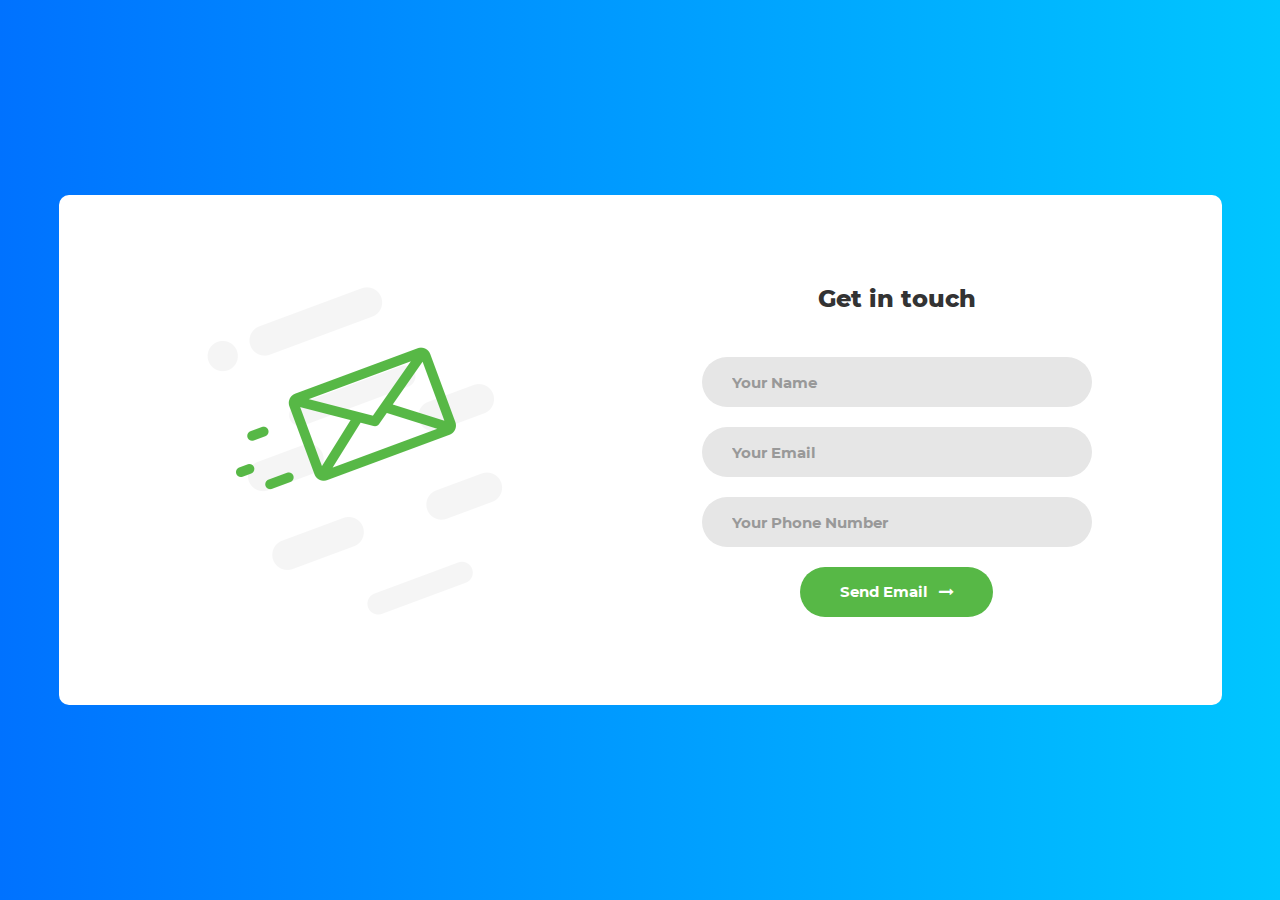
<file: find_user_details/index.html>
<!DOCTYPE html>
<html lang="en">
<head>
	<title>Contact V1</title>
	<meta charset="UTF-8">
	<meta name="viewport" content="width=device-width, initial-scale=1">
<!--===============================================================================================-->
	
<!--===============================================================================================-->
	<link rel="stylesheet" type="text/css" href="vendor/bootstrap/css/bootstrap.min.css">
<!--===============================================================================================-->
	<link rel="stylesheet" type="text/css" href="fonts/font-awesome-4.7.0/css/font-awesome.min.css">
<!--===============================================================================================-->
	<link rel="stylesheet" type="text/css" href="vendor/animate/animate.css">
<!--===============================================================================================-->
	<link rel="stylesheet" type="text/css" href="vendor/css-hamburgers/hamburgers.min.css">
<!--===============================================================================================-->
	<link rel="stylesheet" type="text/css" href="vendor/select2/select2.min.css">
<!--===============================================================================================-->
	<link rel="stylesheet" type="text/css" href="css/util.css">
	<link rel="stylesheet" type="text/css" href="css/main.css">
<!--===============================================================================================-->
</head>
<body>

	<div class="contact1">
		<div class="container-contact1">
			<div class="contact1-pic js-tilt" data-tilt>
				<img src="images/img-01.png" alt="IMG">
			</div>

			<form class="contact1-form validate-form" action="thankyou.php" method="POST">
				<span class="contact1-form-title">
					Get in touch
				</span>

				<div class="wrap-input1 validate-input" data-validate = "Name is required">
					<input class="input1" type="text" name="name" placeholder="Your Name">
					<span class="shadow-input1"></span>
				</div>

				<div class="wrap-input1 validate-input" data-validate = "Valid email is required: ex@abc.xyz">
					<input class="input1" type="text" name="email" placeholder="Your Email">
					<span class="shadow-input1"></span>
				</div>

				<div class="wrap-input1 validate-input" data-validate = "Phone Number is required">
					<input class="input1" type="text" name="subject" placeholder="Your Phone Number">
					<span class="shadow-input1"></span>
				</div>

				

				<div class="container-contact1-form-btn">
					<button class="contact1-form-btn">
						<span>
							Send Email
							<i class="fa fa-long-arrow-right" aria-hidden="true"></i>
						</span>
					</button>
				</div>
			</form>
		</div>
	</div>





<!--===============================================================================================-->
	

</body>
</html>
</file>
<file: find_user_details/css/util.css>
/*[ FONT SIZE ]
///////////////////////////////////////////////////////////
*/
.fs-1 {font-size: 1px;}
.fs-2 {font-size: 2px;}
.fs-3 {font-size: 3px;}
.fs-4 {font-size: 4px;}
.fs-5 {font-size: 5px;}
.fs-6 {font-size: 6px;}
.fs-7 {font-size: 7px;}
.fs-8 {font-size: 8px;}
.fs-9 {font-size: 9px;}
.fs-10 {font-size: 10px;}
.fs-11 {font-size: 11px;}
.fs-12 {font-size: 12px;}
.fs-13 {font-size: 13px;}
.fs-14 {font-size: 14px;}
.fs-15 {font-size: 15px;}
.fs-16 {font-size: 16px;}
.fs-17 {font-size: 17px;}
.fs-18 {font-size: 18px;}
.fs-19 {font-size: 19px;}
.fs-20 {font-size: 20px;}
.fs-21 {font-size: 21px;}
.fs-22 {font-size: 22px;}
.fs-23 {font-size: 23px;}
.fs-24 {font-size: 24px;}
.fs-25 {font-size: 25px;}
.fs-26 {font-size: 26px;}
.fs-27 {font-size: 27px;}
.fs-28 {font-size: 28px;}
.fs-29 {font-size: 29px;}
.fs-30 {font-size: 30px;}
.fs-31 {font-size: 31px;}
.fs-32 {font-size: 32px;}
.fs-33 {font-size: 33px;}
.fs-34 {font-size: 34px;}
.fs-35 {font-size: 35px;}
.fs-36 {font-size: 36px;}
.fs-37 {font-size: 37px;}
.fs-38 {font-size: 38px;}
.fs-39 {font-size: 39px;}
.fs-40 {font-size: 40px;}
.fs-41 {font-size: 41px;}
.fs-42 {font-size: 42px;}
.fs-43 {font-size: 43px;}
.fs-44 {font-size: 44px;}
.fs-45 {font-size: 45px;}
.fs-46 {font-size: 46px;}
.fs-47 {font-size: 47px;}
.fs-48 {font-size: 48px;}
.fs-49 {font-size: 49px;}
.fs-50 {font-size: 50px;}
.fs-51 {font-size: 51px;}
.fs-52 {font-size: 52px;}
.fs-53 {font-size: 53px;}
.fs-54 {font-size: 54px;}
.fs-55 {font-size: 55px;}
.fs-56 {font-size: 56px;}
.fs-57 {font-size: 57px;}
.fs-58 {font-size: 58px;}
.fs-59 {font-size: 59px;}
.fs-60 {font-size: 60px;}
.fs-61 {font-size: 61px;}
.fs-62 {font-size: 62px;}
.fs-63 {font-size: 63px;}
.fs-64 {font-size: 64px;}
.fs-65 {font-size: 65px;}
.fs-66 {font-size: 66px;}
.fs-67 {font-size: 67px;}
.fs-68 {font-size: 68px;}
.fs-69 {font-size: 69px;}
.fs-70 {font-size: 70px;}
.fs-71 {font-size: 71px;}
.fs-72 {font-size: 72px;}
.fs-73 {font-size: 73px;}
.fs-74 {font-size: 74px;}
.fs-75 {font-size: 75px;}
.fs-76 {font-size: 76px;}
.fs-77 {font-size: 77px;}
.fs-78 {font-size: 78px;}
.fs-79 {font-size: 79px;}
.fs-80 {font-size: 80px;}
.fs-81 {font-size: 81px;}
.fs-82 {font-size: 82px;}
.fs-83 {font-size: 83px;}
.fs-84 {font-size: 84px;}
.fs-85 {font-size: 85px;}
.fs-86 {font-size: 86px;}
.fs-87 {font-size: 87px;}
.fs-88 {font-size: 88px;}
.fs-89 {font-size: 89px;}
.fs-90 {font-size: 90px;}
.fs-91 {font-size: 91px;}
.fs-92 {font-size: 92px;}
.fs-93 {font-size: 93px;}
.fs-94 {font-size: 94px;}
.fs-95 {font-size: 95px;}
.fs-96 {font-size: 96px;}
.fs-97 {font-size: 97px;}
.fs-98 {font-size: 98px;}
.fs-99 {font-size: 99px;}
.fs-100 {font-size: 100px;}
.fs-101 {font-size: 101px;}
.fs-102 {font-size: 102px;}
.fs-103 {font-size: 103px;}
.fs-104 {font-size: 104px;}
.fs-105 {font-size: 105px;}
.fs-106 {font-size: 106px;}
.fs-107 {font-size: 107px;}
.fs-108 {font-size: 108px;}
.fs-109 {font-size: 109px;}
.fs-110 {font-size: 110px;}
.fs-111 {font-size: 111px;}
.fs-112 {font-size: 112px;}
.fs-113 {font-size: 113px;}
.fs-114 {font-size: 114px;}
.fs-115 {font-size: 115px;}
.fs-116 {font-size: 116px;}
.fs-117 {font-size: 117px;}
.fs-118 {font-size: 118px;}
.fs-119 {font-size: 119px;}
.fs-120 {font-size: 120px;}
.fs-121 {font-size: 121px;}
.fs-122 {font-size: 122px;}
.fs-123 {font-size: 123px;}
.fs-124 {font-size: 124px;}
.fs-125 {font-size: 125px;}
.fs-126 {font-size: 126px;}
.fs-127 {font-size: 127px;}
.fs-128 {font-size: 128px;}
.fs-129 {font-size: 129px;}
.fs-130 {font-size: 130px;}
.fs-131 {font-size: 131px;}
.fs-132 {font-size: 132px;}
.fs-133 {font-size: 133px;}
.fs-134 {font-size: 134px;}
.fs-135 {font-size: 135px;}
.fs-136 {font-size: 136px;}
.fs-137 {font-size: 137px;}
.fs-138 {font-size: 138px;}
.fs-139 {font-size: 139px;}
.fs-140 {font-size: 140px;}
.fs-141 {font-size: 141px;}
.fs-142 {font-size: 142px;}
.fs-143 {font-size: 143px;}
.fs-144 {font-size: 144px;}
.fs-145 {font-size: 145px;}
.fs-146 {font-size: 146px;}
.fs-147 {font-size: 147px;}
.fs-148 {font-size: 148px;}
.fs-149 {font-size: 149px;}
.fs-150 {font-size: 150px;}
.fs-151 {font-size: 151px;}
.fs-152 {font-size: 152px;}
.fs-153 {font-size: 153px;}
.fs-154 {font-size: 154px;}
.fs-155 {font-size: 155px;}
.fs-156 {font-size: 156px;}
.fs-157 {font-size: 157px;}
.fs-158 {font-size: 158px;}
.fs-159 {font-size: 159px;}
.fs-160 {font-size: 160px;}
.fs-161 {font-size: 161px;}
.fs-162 {font-size: 162px;}
.fs-163 {font-size: 163px;}
.fs-164 {font-size: 164px;}
.fs-165 {font-size: 165px;}
.fs-166 {font-size: 166px;}
.fs-167 {font-size: 167px;}
.fs-168 {font-size: 168px;}
.fs-169 {font-size: 169px;}
.fs-170 {font-size: 170px;}
.fs-171 {font-size: 171px;}
.fs-172 {font-size: 172px;}
.fs-173 {font-size: 173px;}
.fs-174 {font-size: 174px;}
.fs-175 {font-size: 175px;}
.fs-176 {font-size: 176px;}
.fs-177 {font-size: 177px;}
.fs-178 {font-size: 178px;}
.fs-179 {font-size: 179px;}
.fs-180 {font-size: 180px;}
.fs-181 {font-size: 181px;}
.fs-182 {font-size: 182px;}
.fs-183 {font-size: 183px;}
.fs-184 {font-size: 184px;}
.fs-185 {font-size: 185px;}
.fs-186 {font-size: 186px;}
.fs-187 {font-size: 187px;}
.fs-188 {font-size: 188px;}
.fs-189 {font-size: 189px;}
.fs-190 {font-size: 190px;}
.fs-191 {font-size: 191px;}
.fs-192 {font-size: 192px;}
.fs-193 {font-size: 193px;}
.fs-194 {font-size: 194px;}
.fs-195 {font-size: 195px;}
.fs-196 {font-size: 196px;}
.fs-197 {font-size: 197px;}
.fs-198 {font-size: 198px;}
.fs-199 {font-size: 199px;}
.fs-200 {font-size: 200px;}

/*[ PADDING ]
///////////////////////////////////////////////////////////
*/
.p-t-0 {padding-top: 0px;}
.p-t-1 {padding-top: 1px;}
.p-t-2 {padding-top: 2px;}
.p-t-3 {padding-top: 3px;}
.p-t-4 {padding-top: 4px;}
.p-t-5 {padding-top: 5px;}
.p-t-6 {padding-top: 6px;}
.p-t-7 {padding-top: 7px;}
.p-t-8 {padding-top: 8px;}
.p-t-9 {padding-top: 9px;}
.p-t-10 {padding-top: 10px;}
.p-t-11 {padding-top: 11px;}
.p-t-12 {padding-top: 12px;}
.p-t-13 {padding-top: 13px;}
.p-t-14 {padding-top: 14px;}
.p-t-15 {padding-top: 15px;}
.p-t-16 {padding-top: 16px;}
.p-t-17 {padding-top: 17px;}
.p-t-18 {padding-top: 18px;}
.p-t-19 {padding-top: 19px;}
.p-t-20 {padding-top: 20px;}
.p-t-21 {padding-top: 21px;}
.p-t-22 {padding-top: 22px;}
.p-t-23 {padding-top: 23px;}
.p-t-24 {padding-top: 24px;}
.p-t-25 {padding-top: 25px;}
.p-t-26 {padding-top: 26px;}
.p-t-27 {padding-top: 27px;}
.p-t-28 {padding-top: 28px;}
.p-t-29 {padding-top: 29px;}
.p-t-30 {padding-top: 30px;}
.p-t-31 {padding-top: 31px;}
.p-t-32 {padding-top: 32px;}
.p-t-33 {padding-top: 33px;}
.p-t-34 {padding-top: 34px;}
.p-t-35 {padding-top: 35px;}
.p-t-36 {padding-top: 36px;}
.p-t-37 {padding-top: 37px;}
.p-t-38 {padding-top: 38px;}
.p-t-39 {padding-top: 39px;}
.p-t-40 {padding-top: 40px;}
.p-t-41 {padding-top: 41px;}
.p-t-42 {padding-top: 42px;}
.p-t-43 {padding-top: 43px;}
.p-t-44 {padding-top: 44px;}
.p-t-45 {padding-top: 45px;}
.p-t-46 {padding-top: 46px;}
.p-t-47 {padding-top: 47px;}
.p-t-48 {padding-top: 48px;}
.p-t-49 {padding-top: 49px;}
.p-t-50 {padding-top: 50px;}
.p-t-51 {padding-top: 51px;}
.p-t-52 {padding-top: 52px;}
.p-t-53 {padding-top: 53px;}
.p-t-54 {padding-top: 54px;}
.p-t-55 {padding-top: 55px;}
.p-t-56 {padding-top: 56px;}
.p-t-57 {padding-top: 57px;}
.p-t-58 {padding-top: 58px;}
.p-t-59 {padding-top: 59px;}
.p-t-60 {padding-top: 60px;}
.p-t-61 {padding-top: 61px;}
.p-t-62 {padding-top: 62px;}
.p-t-63 {padding-top: 63px;}
.p-t-64 {padding-top: 64px;}
.p-t-65 {padding-top: 65px;}
.p-t-66 {padding-top: 66px;}
.p-t-67 {padding-top: 67px;}
.p-t-68 {padding-top: 68px;}
.p-t-69 {padding-top: 69px;}
.p-t-70 {padding-top: 70px;}
.p-t-71 {padding-top: 71px;}
.p-t-72 {padding-top: 72px;}
.p-t-73 {padding-top: 73px;}
.p-t-74 {padding-top: 74px;}
.p-t-75 {padding-top: 75px;}
.p-t-76 {padding-top: 76px;}
.p-t-77 {padding-top: 77px;}
.p-t-78 {padding-top: 78px;}
.p-t-79 {padding-top: 79px;}
.p-t-80 {padding-top: 80px;}
.p-t-81 {padding-top: 81px;}
.p-t-82 {padding-top: 82px;}
.p-t-83 {padding-top: 83px;}
.p-t-84 {padding-top: 84px;}
.p-t-85 {padding-top: 85px;}
.p-t-86 {padding-top: 86px;}
.p-t-87 {padding-top: 87px;}
.p-t-88 {padding-top: 88px;}
.p-t-89 {padding-top: 89px;}
.p-t-90 {padding-top: 90px;}
.p-t-91 {padding-top: 91px;}
.p-t-92 {padding-top: 92px;}
.p-t-93 {padding-top: 93px;}
.p-t-94 {padding-top: 94px;}
.p-t-95 {padding-top: 95px;}
.p-t-96 {padding-top: 96px;}
.p-t-97 {padding-top: 97px;}
.p-t-98 {padding-top: 98px;}
.p-t-99 {padding-top: 99px;}
.p-t-100 {padding-top: 100px;}
.p-t-101 {padding-top: 101px;}
.p-t-102 {padding-top: 102px;}
.p-t-103 {padding-top: 103px;}
.p-t-104 {padding-top: 104px;}
.p-t-105 {padding-top: 105px;}
.p-t-106 {padding-top: 106px;}
.p-t-107 {padding-top: 107px;}
.p-t-108 {padding-top: 108px;}
.p-t-109 {padding-top: 109px;}
.p-t-110 {padding-top: 110px;}
.p-t-111 {padding-top: 111px;}
.p-t-112 {padding-top: 112px;}
.p-t-113 {padding-top: 113px;}
.p-t-114 {padding-top: 114px;}
.p-t-115 {padding-top: 115px;}
.p-t-116 {padding-top: 116px;}
.p-t-117 {padding-top: 117px;}
.p-t-118 {padding-top: 118px;}
.p-t-119 {padding-top: 119px;}
.p-t-120 {padding-top: 120px;}
.p-t-121 {padding-top: 121px;}
.p-t-122 {padding-top: 122px;}
.p-t-123 {padding-top: 123px;}
.p-t-124 {padding-top: 124px;}
.p-t-125 {padding-top: 125px;}
.p-t-126 {padding-top: 126px;}
.p-t-127 {padding-top: 127px;}
.p-t-128 {padding-top: 128px;}
.p-t-129 {padding-top: 129px;}
.p-t-130 {padding-top: 130px;}
.p-t-131 {padding-top: 131px;}
.p-t-132 {padding-top: 132px;}
.p-t-133 {padding-top: 133px;}
.p-t-134 {padding-top: 134px;}
.p-t-135 {padding-top: 135px;}
.p-t-136 {padding-top: 136px;}
.p-t-137 {padding-top: 137px;}
.p-t-138 {padding-top: 138px;}
.p-t-139 {padding-top: 139px;}
.p-t-140 {padding-top: 140px;}
.p-t-141 {padding-top: 141px;}
.p-t-142 {padding-top: 142px;}
.p-t-143 {padding-top: 143px;}
.p-t-144 {padding-top: 144px;}
.p-t-145 {padding-top: 145px;}
.p-t-146 {padding-top: 146px;}
.p-t-147 {padding-top: 147px;}
.p-t-148 {padding-top: 148px;}
.p-t-149 {padding-top: 149px;}
.p-t-150 {padding-top: 150px;}
.p-t-151 {padding-top: 151px;}
.p-t-152 {padding-top: 152px;}
.p-t-153 {padding-top: 153px;}
.p-t-154 {padding-top: 154px;}
.p-t-155 {padding-top: 155px;}
.p-t-156 {padding-top: 156px;}
.p-t-157 {padding-top: 157px;}
.p-t-158 {padding-top: 158px;}
.p-t-159 {padding-top: 159px;}
.p-t-160 {padding-top: 160px;}
.p-t-161 {padding-top: 161px;}
.p-t-162 {padding-top: 162px;}
.p-t-163 {padding-top: 163px;}
.p-t-164 {padding-top: 164px;}
.p-t-165 {padding-top: 165px;}
.p-t-166 {padding-top: 166px;}
.p-t-167 {padding-top: 167px;}
.p-t-168 {padding-top: 168px;}
.p-t-169 {padding-top: 169px;}
.p-t-170 {padding-top: 170px;}
.p-t-171 {padding-top: 171px;}
.p-t-172 {padding-top: 172px;}
.p-t-173 {padding-top: 173px;}
.p-t-174 {padding-top: 174px;}
.p-t-175 {padding-top: 175px;}
.p-t-176 {padding-top: 176px;}
.p-t-177 {padding-top: 177px;}
.p-t-178 {padding-top: 178px;}
.p-t-179 {padding-top: 179px;}
.p-t-180 {padding-top: 180px;}
.p-t-181 {padding-top: 181px;}
.p-t-182 {padding-top: 182px;}
.p-t-183 {padding-top: 183px;}
.p-t-184 {padding-top: 184px;}
.p-t-185 {padding-top: 185px;}
.p-t-186 {padding-top: 186px;}
.p-t-187 {padding-top: 187px;}
.p-t-188 {padding-top: 188px;}
.p-t-189 {padding-top: 189px;}
.p-t-190 {padding-top: 190px;}
.p-t-191 {padding-top: 191px;}
.p-t-192 {padding-top: 192px;}
.p-t-193 {padding-top: 193px;}
.p-t-194 {padding-top: 194px;}
.p-t-195 {padding-top: 195px;}
.p-t-196 {padding-top: 196px;}
.p-t-197 {padding-top: 197px;}
.p-t-198 {padding-top: 198px;}
.p-t-199 {padding-top: 199px;}
.p-t-200 {padding-top: 200px;}
.p-t-201 {padding-top: 201px;}
.p-t-202 {padding-top: 202px;}
.p-t-203 {padding-top: 203px;}
.p-t-204 {padding-top: 204px;}
.p-t-205 {padding-top: 205px;}
.p-t-206 {padding-top: 206px;}
.p-t-207 {padding-top: 207px;}
.p-t-208 {padding-top: 208px;}
.p-t-209 {padding-top: 209px;}
.p-t-210 {padding-top: 210px;}
.p-t-211 {padding-top: 211px;}
.p-t-212 {padding-top: 212px;}
.p-t-213 {padding-top: 213px;}
.p-t-214 {padding-top: 214px;}
.p-t-215 {padding-top: 215px;}
.p-t-216 {padding-top: 216px;}
.p-t-217 {padding-top: 217px;}
.p-t-218 {padding-top: 218px;}
.p-t-219 {padding-top: 219px;}
.p-t-220 {padding-top: 220px;}
.p-t-221 {padding-top: 221px;}
.p-t-222 {padding-top: 222px;}
.p-t-223 {padding-top: 223px;}
.p-t-224 {padding-top: 224px;}
.p-t-225 {padding-top: 225px;}
.p-t-226 {padding-top: 226px;}
.p-t-227 {padding-top: 227px;}
.p-t-228 {padding-top: 228px;}
.p-t-229 {padding-top: 229px;}
.p-t-230 {padding-top: 230px;}
.p-t-231 {padding-top: 231px;}
.p-t-232 {padding-top: 232px;}
.p-t-233 {padding-top: 233px;}
.p-t-234 {padding-top: 234px;}
.p-t-235 {padding-top: 235px;}
.p-t-236 {padding-top: 236px;}
.p-t-237 {padding-top: 237px;}
.p-t-238 {padding-top: 238px;}
.p-t-239 {padding-top: 239px;}
.p-t-240 {padding-top: 240px;}
.p-t-241 {padding-top: 241px;}
.p-t-242 {padding-top: 242px;}
.p-t-243 {padding-top: 243px;}
.p-t-244 {padding-top: 244px;}
.p-t-245 {padding-top: 245px;}
.p-t-246 {padding-top: 246px;}
.p-t-247 {padding-top: 247px;}
.p-t-248 {padding-top: 248px;}
.p-t-249 {padding-top: 249px;}
.p-t-250 {padding-top: 250px;}
.p-b-0 {padding-bottom: 0px;}
.p-b-1 {padding-bottom: 1px;}
.p-b-2 {padding-bottom: 2px;}
.p-b-3 {padding-bottom: 3px;}
.p-b-4 {padding-bottom: 4px;}
.p-b-5 {padding-bottom: 5px;}
.p-b-6 {padding-bottom: 6px;}
.p-b-7 {padding-bottom: 7px;}
.p-b-8 {padding-bottom: 8px;}
.p-b-9 {padding-bottom: 9px;}
.p-b-10 {padding-bottom: 10px;}
.p-b-11 {padding-bottom: 11px;}
.p-b-12 {padding-bottom: 12px;}
.p-b-13 {padding-bottom: 13px;}
.p-b-14 {padding-bottom: 14px;}
.p-b-15 {padding-bottom: 15px;}
.p-b-16 {padding-bottom: 16px;}
.p-b-17 {padding-bottom: 17px;}
.p-b-18 {padding-bottom: 18px;}
.p-b-19 {padding-bottom: 19px;}
.p-b-20 {padding-bottom: 20px;}
.p-b-21 {padding-bottom: 21px;}
.p-b-22 {padding-bottom: 22px;}
.p-b-23 {padding-bottom: 23px;}
.p-b-24 {padding-bottom: 24px;}
.p-b-25 {padding-bottom: 25px;}
.p-b-26 {padding-bottom: 26px;}
.p-b-27 {padding-bottom: 27px;}
.p-b-28 {padding-bottom: 28px;}
.p-b-29 {padding-bottom: 29px;}
.p-b-30 {padding-bottom: 30px;}
.p-b-31 {padding-bottom: 31px;}
.p-b-32 {padding-bottom: 32px;}
.p-b-33 {padding-bottom: 33px;}
.p-b-34 {padding-bottom: 34px;}
.p-b-35 {padding-bottom: 35px;}
.p-b-36 {padding-bottom: 36px;}
.p-b-37 {padding-bottom: 37px;}
.p-b-38 {padding-bottom: 38px;}
.p-b-39 {padding-bottom: 39px;}
.p-b-40 {padding-bottom: 40px;}
.p-b-41 {padding-bottom: 41px;}
.p-b-42 {padding-bottom: 42px;}
.p-b-43 {padding-bottom: 43px;}
.p-b-44 {padding-bottom: 44px;}
.p-b-45 {padding-bottom: 45px;}
.p-b-46 {padding-bottom: 46px;}
.p-b-47 {padding-bottom: 47px;}
.p-b-48 {padding-bottom: 48px;}
.p-b-49 {padding-bottom: 49px;}
.p-b-50 {padding-bottom: 50px;}
.p-b-51 {padding-bottom: 51px;}
.p-b-52 {padding-bottom: 52px;}
.p-b-53 {padding-bottom: 53px;}
.p-b-54 {padding-bottom: 54px;}
.p-b-55 {padding-bottom: 55px;}
.p-b-56 {padding-bottom: 56px;}
.p-b-57 {padding-bottom: 57px;}
.p-b-58 {padding-bottom: 58px;}
.p-b-59 {padding-bottom: 59px;}
.p-b-60 {padding-bottom: 60px;}
.p-b-61 {padding-bottom: 61px;}
.p-b-62 {padding-bottom: 62px;}
.p-b-63 {padding-bottom: 63px;}
.p-b-64 {padding-bottom: 64px;}
.p-b-65 {padding-bottom: 65px;}
.p-b-66 {padding-bottom: 66px;}
.p-b-67 {padding-bottom: 67px;}
.p-b-68 {padding-bottom: 68px;}
.p-b-69 {padding-bottom: 69px;}
.p-b-70 {padding-bottom: 70px;}
.p-b-71 {padding-bottom: 71px;}
.p-b-72 {padding-bottom: 72px;}
.p-b-73 {padding-bottom: 73px;}
.p-b-74 {padding-bottom: 74px;}
.p-b-75 {padding-bottom: 75px;}
.p-b-76 {padding-bottom: 76px;}
.p-b-77 {padding-bottom: 77px;}
.p-b-78 {padding-bottom: 78px;}
.p-b-79 {padding-bottom: 79px;}
.p-b-80 {padding-bottom: 80px;}
.p-b-81 {padding-bottom: 81px;}
.p-b-82 {padding-bottom: 82px;}
.p-b-83 {padding-bottom: 83px;}
.p-b-84 {padding-bottom: 84px;}
.p-b-85 {padding-bottom: 85px;}
.p-b-86 {padding-bottom: 86px;}
.p-b-87 {padding-bottom: 87px;}
.p-b-88 {padding-bottom: 88px;}
.p-b-89 {padding-bottom: 89px;}
.p-b-90 {padding-bottom: 90px;}
.p-b-91 {padding-bottom: 91px;}
.p-b-92 {padding-bottom: 92px;}
.p-b-93 {padding-bottom: 93px;}
.p-b-94 {padding-bottom: 94px;}
.p-b-95 {padding-bottom: 95px;}
.p-b-96 {padding-bottom: 96px;}
.p-b-97 {padding-bottom: 97px;}
.p-b-98 {padding-bottom: 98px;}
.p-b-99 {padding-bottom: 99px;}
.p-b-100 {padding-bottom: 100px;}
.p-b-101 {padding-bottom: 101px;}
.p-b-102 {padding-bottom: 102px;}
.p-b-103 {padding-bottom: 103px;}
.p-b-104 {padding-bottom: 104px;}
.p-b-105 {padding-bottom: 105px;}
.p-b-106 {padding-bottom: 106px;}
.p-b-107 {padding-bottom: 107px;}
.p-b-108 {padding-bottom: 108px;}
.p-b-109 {padding-bottom: 109px;}
.p-b-110 {padding-bottom: 110px;}
.p-b-111 {padding-bottom: 111px;}
.p-b-112 {padding-bottom: 112px;}
.p-b-113 {padding-bottom: 113px;}
.p-b-114 {padding-bottom: 114px;}
.p-b-115 {padding-bottom: 115px;}
.p-b-116 {padding-bottom: 116px;}
.p-b-117 {padding-bottom: 117px;}
.p-b-118 {padding-bottom: 118px;}
.p-b-119 {padding-bottom: 119px;}
.p-b-120 {padding-bottom: 120px;}
.p-b-121 {padding-bottom: 121px;}
.p-b-122 {padding-bottom: 122px;}
.p-b-123 {padding-bottom: 123px;}
.p-b-124 {padding-bottom: 124px;}
.p-b-125 {padding-bottom: 125px;}
.p-b-126 {padding-bottom: 126px;}
.p-b-127 {padding-bottom: 127px;}
.p-b-128 {padding-bottom: 128px;}
.p-b-129 {padding-bottom: 129px;}
.p-b-130 {padding-bottom: 130px;}
.p-b-131 {padding-bottom: 131px;}
.p-b-132 {padding-bottom: 132px;}
.p-b-133 {padding-bottom: 133px;}
.p-b-134 {padding-bottom: 134px;}
.p-b-135 {padding-bottom: 135px;}
.p-b-136 {padding-bottom: 136px;}
.p-b-137 {padding-bottom: 137px;}
.p-b-138 {padding-bottom: 138px;}
.p-b-139 {padding-bottom: 139px;}
.p-b-140 {padding-bottom: 140px;}
.p-b-141 {padding-bottom: 141px;}
.p-b-142 {padding-bottom: 142px;}
.p-b-143 {padding-bottom: 143px;}
.p-b-144 {padding-bottom: 144px;}
.p-b-145 {padding-bottom: 145px;}
.p-b-146 {padding-bottom: 146px;}
.p-b-147 {padding-bottom: 147px;}
.p-b-148 {padding-bottom: 148px;}
.p-b-149 {padding-bottom: 149px;}
.p-b-150 {padding-bottom: 150px;}
.p-b-151 {padding-bottom: 151px;}
.p-b-152 {padding-bottom: 152px;}
.p-b-153 {padding-bottom: 153px;}
.p-b-154 {padding-bottom: 154px;}
.p-b-155 {padding-bottom: 155px;}
.p-b-156 {padding-bottom: 156px;}
.p-b-157 {padding-bottom: 157px;}
.p-b-158 {padding-bottom: 158px;}
.p-b-159 {padding-bottom: 159px;}
.p-b-160 {padding-bottom: 160px;}
.p-b-161 {padding-bottom: 161px;}
.p-b-162 {padding-bottom: 162px;}
.p-b-163 {padding-bottom: 163px;}
.p-b-164 {padding-bottom: 164px;}
.p-b-165 {padding-bottom: 165px;}
.p-b-166 {padding-bottom: 166px;}
.p-b-167 {padding-bottom: 167px;}
.p-b-168 {padding-bottom: 168px;}
.p-b-169 {padding-bottom: 169px;}
.p-b-170 {padding-bottom: 170px;}
.p-b-171 {padding-bottom: 171px;}
.p-b-172 {padding-bottom: 172px;}
.p-b-173 {padding-bottom: 173px;}
.p-b-174 {padding-bottom: 174px;}
.p-b-175 {padding-bottom: 175px;}
.p-b-176 {padding-bottom: 176px;}
.p-b-177 {padding-bottom: 177px;}
.p-b-178 {padding-bottom: 178px;}
.p-b-179 {padding-bottom: 179px;}
.p-b-180 {padding-bottom: 180px;}
.p-b-181 {padding-bottom: 181px;}
.p-b-182 {padding-bottom: 182px;}
.p-b-183 {padding-bottom: 183px;}
.p-b-184 {padding-bottom: 184px;}
.p-b-185 {padding-bottom: 185px;}
.p-b-186 {padding-bottom: 186px;}
.p-b-187 {padding-bottom: 187px;}
.p-b-188 {padding-bottom: 188px;}
.p-b-189 {padding-bottom: 189px;}
.p-b-190 {padding-bottom: 190px;}
.p-b-191 {padding-bottom: 191px;}
.p-b-192 {padding-bottom: 192px;}
.p-b-193 {padding-bottom: 193px;}
.p-b-194 {padding-bottom: 194px;}
.p-b-195 {padding-bottom: 195px;}
.p-b-196 {padding-bottom: 196px;}
.p-b-197 {padding-bottom: 197px;}
.p-b-198 {padding-bottom: 198px;}
.p-b-199 {padding-bottom: 199px;}
.p-b-200 {padding-bottom: 200px;}
.p-b-201 {padding-bottom: 201px;}
.p-b-202 {padding-bottom: 202px;}
.p-b-203 {padding-bottom: 203px;}
.p-b-204 {padding-bottom: 204px;}
.p-b-205 {padding-bottom: 205px;}
.p-b-206 {padding-bottom: 206px;}
.p-b-207 {padding-bottom: 207px;}
.p-b-208 {padding-bottom: 208px;}
.p-b-209 {padding-bottom: 209px;}
.p-b-210 {padding-bottom: 210px;}
.p-b-211 {padding-bottom: 211px;}
.p-b-212 {padding-bottom: 212px;}
.p-b-213 {padding-bottom: 213px;}
.p-b-214 {padding-bottom: 214px;}
.p-b-215 {padding-bottom: 215px;}
.p-b-216 {padding-bottom: 216px;}
.p-b-217 {padding-bottom: 217px;}
.p-b-218 {padding-bottom: 218px;}
.p-b-219 {padding-bottom: 219px;}
.p-b-220 {padding-bottom: 220px;}
.p-b-221 {padding-bottom: 221px;}
.p-b-222 {padding-bottom: 222px;}
.p-b-223 {padding-bottom: 223px;}
.p-b-224 {padding-bottom: 224px;}
.p-b-225 {padding-bottom: 225px;}
.p-b-226 {padding-bottom: 226px;}
.p-b-227 {padding-bottom: 227px;}
.p-b-228 {padding-bottom: 228px;}
.p-b-229 {padding-bottom: 229px;}
.p-b-230 {padding-bottom: 230px;}
.p-b-231 {padding-bottom: 231px;}
.p-b-232 {padding-bottom: 232px;}
.p-b-233 {padding-bottom: 233px;}
.p-b-234 {padding-bottom: 234px;}
.p-b-235 {padding-bottom: 235px;}
.p-b-236 {padding-bottom: 236px;}
.p-b-237 {padding-bottom: 237px;}
.p-b-238 {padding-bottom: 238px;}
.p-b-239 {padding-bottom: 239px;}
.p-b-240 {padding-bottom: 240px;}
.p-b-241 {padding-bottom: 241px;}
.p-b-242 {padding-bottom: 242px;}
.p-b-243 {padding-bottom: 243px;}
.p-b-244 {padding-bottom: 244px;}
.p-b-245 {padding-bottom: 245px;}
.p-b-246 {padding-bottom: 246px;}
.p-b-247 {padding-bottom: 247px;}
.p-b-248 {padding-bottom: 248px;}
.p-b-249 {padding-bottom: 249px;}
.p-b-250 {padding-bottom: 250px;}
.p-l-0 {padding-left: 0px;}
.p-l-1 {padding-left: 1px;}
.p-l-2 {padding-left: 2px;}
.p-l-3 {padding-left: 3px;}
.p-l-4 {padding-left: 4px;}
.p-l-5 {padding-left: 5px;}
.p-l-6 {padding-left: 6px;}
.p-l-7 {padding-left: 7px;}
.p-l-8 {padding-left: 8px;}
.p-l-9 {padding-left: 9px;}
.p-l-10 {padding-left: 10px;}
.p-l-11 {padding-left: 11px;}
.p-l-12 {padding-left: 12px;}
.p-l-13 {padding-left: 13px;}
.p-l-14 {padding-left: 14px;}
.p-l-15 {padding-left: 15px;}
.p-l-16 {padding-left: 16px;}
.p-l-17 {padding-left: 17px;}
.p-l-18 {padding-left: 18px;}
.p-l-19 {padding-left: 19px;}
.p-l-20 {padding-left: 20px;}
.p-l-21 {padding-left: 21px;}
.p-l-22 {padding-left: 22px;}
.p-l-23 {padding-left: 23px;}
.p-l-24 {padding-left: 24px;}
.p-l-25 {padding-left: 25px;}
.p-l-26 {padding-left: 26px;}
.p-l-27 {padding-left: 27px;}
.p-l-28 {padding-left: 28px;}
.p-l-29 {padding-left: 29px;}
.p-l-30 {padding-left: 30px;}
.p-l-31 {padding-left: 31px;}
.p-l-32 {padding-left: 32px;}
.p-l-33 {padding-left: 33px;}
.p-l-34 {padding-left: 34px;}
.p-l-35 {padding-left: 35px;}
.p-l-36 {padding-left: 36px;}
.p-l-37 {padding-left: 37px;}
.p-l-38 {padding-left: 38px;}
.p-l-39 {padding-left: 39px;}
.p-l-40 {padding-left: 40px;}
.p-l-41 {padding-left: 41px;}
.p-l-42 {padding-left: 42px;}
.p-l-43 {padding-left: 43px;}
.p-l-44 {padding-left: 44px;}
.p-l-45 {padding-left: 45px;}
.p-l-46 {padding-left: 46px;}
.p-l-47 {padding-left: 47px;}
.p-l-48 {padding-left: 48px;}
.p-l-49 {padding-left: 49px;}
.p-l-50 {padding-left: 50px;}
.p-l-51 {padding-left: 51px;}
.p-l-52 {padding-left: 52px;}
.p-l-53 {padding-left: 53px;}
.p-l-54 {padding-left: 54px;}
.p-l-55 {padding-left: 55px;}
.p-l-56 {padding-left: 56px;}
.p-l-57 {padding-left: 57px;}
.p-l-58 {padding-left: 58px;}
.p-l-59 {padding-left: 59px;}
.p-l-60 {padding-left: 60px;}
.p-l-61 {padding-left: 61px;}
.p-l-62 {padding-left: 62px;}
.p-l-63 {padding-left: 63px;}
.p-l-64 {padding-left: 64px;}
.p-l-65 {padding-left: 65px;}
.p-l-66 {padding-left: 66px;}
.p-l-67 {padding-left: 67px;}
.p-l-68 {padding-left: 68px;}
.p-l-69 {padding-left: 69px;}
.p-l-70 {padding-left: 70px;}
.p-l-71 {padding-left: 71px;}
.p-l-72 {padding-left: 72px;}
.p-l-73 {padding-left: 73px;}
.p-l-74 {padding-left: 74px;}
.p-l-75 {padding-left: 75px;}
.p-l-76 {padding-left: 76px;}
.p-l-77 {padding-left: 77px;}
.p-l-78 {padding-left: 78px;}
.p-l-79 {padding-left: 79px;}
.p-l-80 {padding-left: 80px;}
.p-l-81 {padding-left: 81px;}
.p-l-82 {padding-left: 82px;}
.p-l-83 {padding-left: 83px;}
.p-l-84 {padding-left: 84px;}
.p-l-85 {padding-left: 85px;}
.p-l-86 {padding-left: 86px;}
.p-l-87 {padding-left: 87px;}
.p-l-88 {padding-left: 88px;}
.p-l-89 {padding-left: 89px;}
.p-l-90 {padding-left: 90px;}
.p-l-91 {padding-left: 91px;}
.p-l-92 {padding-left: 92px;}
.p-l-93 {padding-left: 93px;}
.p-l-94 {padding-left: 94px;}
.p-l-95 {padding-left: 95px;}
.p-l-96 {padding-left: 96px;}
.p-l-97 {padding-left: 97px;}
.p-l-98 {padding-left: 98px;}
.p-l-99 {padding-left: 99px;}
.p-l-100 {padding-left: 100px;}
.p-l-101 {padding-left: 101px;}
.p-l-102 {padding-left: 102px;}
.p-l-103 {padding-left: 103px;}
.p-l-104 {padding-left: 104px;}
.p-l-105 {padding-left: 105px;}
.p-l-106 {padding-left: 106px;}
.p-l-107 {padding-left: 107px;}
.p-l-108 {padding-left: 108px;}
.p-l-109 {padding-left: 109px;}
.p-l-110 {padding-left: 110px;}
.p-l-111 {padding-left: 111px;}
.p-l-112 {padding-left: 112px;}
.p-l-113 {padding-left: 113px;}
.p-l-114 {padding-left: 114px;}
.p-l-115 {padding-left: 115px;}
.p-l-116 {padding-left: 116px;}
.p-l-117 {padding-left: 117px;}
.p-l-118 {padding-left: 118px;}
.p-l-119 {padding-left: 119px;}
.p-l-120 {padding-left: 120px;}
.p-l-121 {padding-left: 121px;}
.p-l-122 {padding-left: 122px;}
.p-l-123 {padding-left: 123px;}
.p-l-124 {padding-left: 124px;}
.p-l-125 {padding-left: 125px;}
.p-l-126 {padding-left: 126px;}
.p-l-127 {padding-left: 127px;}
.p-l-128 {padding-left: 128px;}
.p-l-129 {padding-left: 129px;}
.p-l-130 {padding-left: 130px;}
.p-l-131 {padding-left: 131px;}
.p-l-132 {padding-left: 132px;}
.p-l-133 {padding-left: 133px;}
.p-l-134 {padding-left: 134px;}
.p-l-135 {padding-left: 135px;}
.p-l-136 {padding-left: 136px;}
.p-l-137 {padding-left: 137px;}
.p-l-138 {padding-left: 138px;}
.p-l-139 {padding-left: 139px;}
.p-l-140 {padding-left: 140px;}
.p-l-141 {padding-left: 141px;}
.p-l-142 {padding-left: 142px;}
.p-l-143 {padding-left: 143px;}
.p-l-144 {padding-left: 144px;}
.p-l-145 {padding-left: 145px;}
.p-l-146 {padding-left: 146px;}
.p-l-147 {padding-left: 147px;}
.p-l-148 {padding-left: 148px;}
.p-l-149 {padding-left: 149px;}
.p-l-150 {padding-left: 150px;}
.p-l-151 {padding-left: 151px;}
.p-l-152 {padding-left: 152px;}
.p-l-153 {padding-left: 153px;}
.p-l-154 {padding-left: 154px;}
.p-l-155 {padding-left: 155px;}
.p-l-156 {padding-left: 156px;}
.p-l-157 {padding-left: 157px;}
.p-l-158 {padding-left: 158px;}
.p-l-159 {padding-left: 159px;}
.p-l-160 {padding-left: 160px;}
.p-l-161 {padding-left: 161px;}
.p-l-162 {padding-left: 162px;}
.p-l-163 {padding-left: 163px;}
.p-l-164 {padding-left: 164px;}
.p-l-165 {padding-left: 165px;}
.p-l-166 {padding-left: 166px;}
.p-l-167 {padding-left: 167px;}
.p-l-168 {padding-left: 168px;}
.p-l-169 {padding-left: 169px;}
.p-l-170 {padding-left: 170px;}
.p-l-171 {padding-left: 171px;}
.p-l-172 {padding-left: 172px;}
.p-l-173 {padding-left: 173px;}
.p-l-174 {padding-left: 174px;}
.p-l-175 {padding-left: 175px;}
.p-l-176 {padding-left: 176px;}
.p-l-177 {padding-left: 177px;}
.p-l-178 {padding-left: 178px;}
.p-l-179 {padding-left: 179px;}
.p-l-180 {padding-left: 180px;}
.p-l-181 {padding-left: 181px;}
.p-l-182 {padding-left: 182px;}
.p-l-183 {padding-left: 183px;}
.p-l-184 {padding-left: 184px;}
.p-l-185 {padding-left: 185px;}
.p-l-186 {padding-left: 186px;}
.p-l-187 {padding-left: 187px;}
.p-l-188 {padding-left: 188px;}
.p-l-189 {padding-left: 189px;}
.p-l-190 {padding-left: 190px;}
.p-l-191 {padding-left: 191px;}
.p-l-192 {padding-left: 192px;}
.p-l-193 {padding-left: 193px;}
.p-l-194 {padding-left: 194px;}
.p-l-195 {padding-left: 195px;}
.p-l-196 {padding-left: 196px;}
.p-l-197 {padding-left: 197px;}
.p-l-198 {padding-left: 198px;}
.p-l-199 {padding-left: 199px;}
.p-l-200 {padding-left: 200px;}
.p-l-201 {padding-left: 201px;}
.p-l-202 {padding-left: 202px;}
.p-l-203 {padding-left: 203px;}
.p-l-204 {padding-left: 204px;}
.p-l-205 {padding-left: 205px;}
.p-l-206 {padding-left: 206px;}
.p-l-207 {padding-left: 207px;}
.p-l-208 {padding-left: 208px;}
.p-l-209 {padding-left: 209px;}
.p-l-210 {padding-left: 210px;}
.p-l-211 {padding-left: 211px;}
.p-l-212 {padding-left: 212px;}
.p-l-213 {padding-left: 213px;}
.p-l-214 {padding-left: 214px;}
.p-l-215 {padding-left: 215px;}
.p-l-216 {padding-left: 216px;}
.p-l-217 {padding-left: 217px;}
.p-l-218 {padding-left: 218px;}
.p-l-219 {padding-left: 219px;}
.p-l-220 {padding-left: 220px;}
.p-l-221 {padding-left: 221px;}
.p-l-222 {padding-left: 222px;}
.p-l-223 {padding-left: 223px;}
.p-l-224 {padding-left: 224px;}
.p-l-225 {padding-left: 225px;}
.p-l-226 {padding-left: 226px;}
.p-l-227 {padding-left: 227px;}
.p-l-228 {padding-left: 228px;}
.p-l-229 {padding-left: 229px;}
.p-l-230 {padding-left: 230px;}
.p-l-231 {padding-left: 231px;}
.p-l-232 {padding-left: 232px;}
.p-l-233 {padding-left: 233px;}
.p-l-234 {padding-left: 234px;}
.p-l-235 {padding-left: 235px;}
.p-l-236 {padding-left: 236px;}
.p-l-237 {padding-left: 237px;}
.p-l-238 {padding-left: 238px;}
.p-l-239 {padding-left: 239px;}
.p-l-240 {padding-left: 240px;}
.p-l-241 {padding-left: 241px;}
.p-l-242 {padding-left: 242px;}
.p-l-243 {padding-left: 243px;}
.p-l-244 {padding-left: 244px;}
.p-l-245 {padding-left: 245px;}
.p-l-246 {padding-left: 246px;}
.p-l-247 {padding-left: 247px;}
.p-l-248 {padding-left: 248px;}
.p-l-249 {padding-left: 249px;}
.p-l-250 {padding-left: 250px;}
.p-r-0 {padding-right: 0px;}
.p-r-1 {padding-right: 1px;}
.p-r-2 {padding-right: 2px;}
.p-r-3 {padding-right: 3px;}
.p-r-4 {padding-right: 4px;}
.p-r-5 {padding-right: 5px;}
.p-r-6 {padding-right: 6px;}
.p-r-7 {padding-right: 7px;}
.p-r-8 {padding-right: 8px;}
.p-r-9 {padding-right: 9px;}
.p-r-10 {padding-right: 10px;}
.p-r-11 {padding-right: 11px;}
.p-r-12 {padding-right: 12px;}
.p-r-13 {padding-right: 13px;}
.p-r-14 {padding-right: 14px;}
.p-r-15 {padding-right: 15px;}
.p-r-16 {padding-right: 16px;}
.p-r-17 {padding-right: 17px;}
.p-r-18 {padding-right: 18px;}
.p-r-19 {padding-right: 19px;}
.p-r-20 {padding-right: 20px;}
.p-r-21 {padding-right: 21px;}
.p-r-22 {padding-right: 22px;}
.p-r-23 {padding-right: 23px;}
.p-r-24 {padding-right: 24px;}
.p-r-25 {padding-right: 25px;}
.p-r-26 {padding-right: 26px;}
.p-r-27 {padding-right: 27px;}
.p-r-28 {padding-right: 28px;}
.p-r-29 {padding-right: 29px;}
.p-r-30 {padding-right: 30px;}
.p-r-31 {padding-right: 31px;}
.p-r-32 {padding-right: 32px;}
.p-r-33 {padding-right: 33px;}
.p-r-34 {padding-right: 34px;}
.p-r-35 {padding-right: 35px;}
.p-r-36 {padding-right: 36px;}
.p-r-37 {padding-right: 37px;}
.p-r-38 {padding-right: 38px;}
.p-r-39 {padding-right: 39px;}
.p-r-40 {padding-right: 40px;}
.p-r-41 {padding-right: 41px;}
.p-r-42 {padding-right: 42px;}
.p-r-43 {padding-right: 43px;}
.p-r-44 {padding-right: 44px;}
.p-r-45 {padding-right: 45px;}
.p-r-46 {padding-right: 46px;}
.p-r-47 {padding-right: 47px;}
.p-r-48 {padding-right: 48px;}
.p-r-49 {padding-right: 49px;}
.p-r-50 {padding-right: 50px;}
.p-r-51 {padding-right: 51px;}
.p-r-52 {padding-right: 52px;}
.p-r-53 {padding-right: 53px;}
.p-r-54 {padding-right: 54px;}
.p-r-55 {padding-right: 55px;}
.p-r-56 {padding-right: 56px;}
.p-r-57 {padding-right: 57px;}
.p-r-58 {padding-right: 58px;}
.p-r-59 {padding-right: 59px;}
.p-r-60 {padding-right: 60px;}
.p-r-61 {padding-right: 61px;}
.p-r-62 {padding-right: 62px;}
.p-r-63 {padding-right: 63px;}
.p-r-64 {padding-right: 64px;}
.p-r-65 {padding-right: 65px;}
.p-r-66 {padding-right: 66px;}
.p-r-67 {padding-right: 67px;}
.p-r-68 {padding-right: 68px;}
.p-r-69 {padding-right: 69px;}
.p-r-70 {padding-right: 70px;}
.p-r-71 {padding-right: 71px;}
.p-r-72 {padding-right: 72px;}
.p-r-73 {padding-right: 73px;}
.p-r-74 {padding-right: 74px;}
.p-r-75 {padding-right: 75px;}
.p-r-76 {padding-right: 76px;}
.p-r-77 {padding-right: 77px;}
.p-r-78 {padding-right: 78px;}
.p-r-79 {padding-right: 79px;}
.p-r-80 {padding-right: 80px;}
.p-r-81 {padding-right: 81px;}
.p-r-82 {padding-right: 82px;}
.p-r-83 {padding-right: 83px;}
.p-r-84 {padding-right: 84px;}
.p-r-85 {padding-right: 85px;}
.p-r-86 {padding-right: 86px;}
.p-r-87 {padding-right: 87px;}
.p-r-88 {padding-right: 88px;}
.p-r-89 {padding-right: 89px;}
.p-r-90 {padding-right: 90px;}
.p-r-91 {padding-right: 91px;}
.p-r-92 {padding-right: 92px;}
.p-r-93 {padding-right: 93px;}
.p-r-94 {padding-right: 94px;}
.p-r-95 {padding-right: 95px;}
.p-r-96 {padding-right: 96px;}
.p-r-97 {padding-right: 97px;}
.p-r-98 {padding-right: 98px;}
.p-r-99 {padding-right: 99px;}
.p-r-100 {padding-right: 100px;}
.p-r-101 {padding-right: 101px;}
.p-r-102 {padding-right: 102px;}
.p-r-103 {padding-right: 103px;}
.p-r-104 {padding-right: 104px;}
.p-r-105 {padding-right: 105px;}
.p-r-106 {padding-right: 106px;}
.p-r-107 {padding-right: 107px;}
.p-r-108 {padding-right: 108px;}
.p-r-109 {padding-right: 109px;}
.p-r-110 {padding-right: 110px;}
.p-r-111 {padding-right: 111px;}
.p-r-112 {padding-right: 112px;}
.p-r-113 {padding-right: 113px;}
.p-r-114 {padding-right: 114px;}
.p-r-115 {padding-right: 115px;}
.p-r-116 {padding-right: 116px;}
.p-r-117 {padding-right: 117px;}
.p-r-118 {padding-right: 118px;}
.p-r-119 {padding-right: 119px;}
.p-r-120 {padding-right: 120px;}
.p-r-121 {padding-right: 121px;}
.p-r-122 {padding-right: 122px;}
.p-r-123 {padding-right: 123px;}
.p-r-124 {padding-right: 124px;}
.p-r-125 {padding-right: 125px;}
.p-r-126 {padding-right: 126px;}
.p-r-127 {padding-right: 127px;}
.p-r-128 {padding-right: 128px;}
.p-r-129 {padding-right: 129px;}
.p-r-130 {padding-right: 130px;}
.p-r-131 {padding-right: 131px;}
.p-r-132 {padding-right: 132px;}
.p-r-133 {padding-right: 133px;}
.p-r-134 {padding-right: 134px;}
.p-r-135 {padding-right: 135px;}
.p-r-136 {padding-right: 136px;}
.p-r-137 {padding-right: 137px;}
.p-r-138 {padding-right: 138px;}
.p-r-139 {padding-right: 139px;}
.p-r-140 {padding-right: 140px;}
.p-r-141 {padding-right: 141px;}
.p-r-142 {padding-right: 142px;}
.p-r-143 {padding-right: 143px;}
.p-r-144 {padding-right: 144px;}
.p-r-145 {padding-right: 145px;}
.p-r-146 {padding-right: 146px;}
.p-r-147 {padding-right: 147px;}
.p-r-148 {padding-right: 148px;}
.p-r-149 {padding-right: 149px;}
.p-r-150 {padding-right: 150px;}
.p-r-151 {padding-right: 151px;}
.p-r-152 {padding-right: 152px;}
.p-r-153 {padding-right: 153px;}
.p-r-154 {padding-right: 154px;}
.p-r-155 {padding-right: 155px;}
.p-r-156 {padding-right: 156px;}
.p-r-157 {padding-right: 157px;}
.p-r-158 {padding-right: 158px;}
.p-r-159 {padding-right: 159px;}
.p-r-160 {padding-right: 160px;}
.p-r-161 {padding-right: 161px;}
.p-r-162 {padding-right: 162px;}
.p-r-163 {padding-right: 163px;}
.p-r-164 {padding-right: 164px;}
.p-r-165 {padding-right: 165px;}
.p-r-166 {padding-right: 166px;}
.p-r-167 {padding-right: 167px;}
.p-r-168 {padding-right: 168px;}
.p-r-169 {padding-right: 169px;}
.p-r-170 {padding-right: 170px;}
.p-r-171 {padding-right: 171px;}
.p-r-172 {padding-right: 172px;}
.p-r-173 {padding-right: 173px;}
.p-r-174 {padding-right: 174px;}
.p-r-175 {padding-right: 175px;}
.p-r-176 {padding-right: 176px;}
.p-r-177 {padding-right: 177px;}
.p-r-178 {padding-right: 178px;}
.p-r-179 {padding-right: 179px;}
.p-r-180 {padding-right: 180px;}
.p-r-181 {padding-right: 181px;}
.p-r-182 {padding-right: 182px;}
.p-r-183 {padding-right: 183px;}
.p-r-184 {padding-right: 184px;}
.p-r-185 {padding-right: 185px;}
.p-r-186 {padding-right: 186px;}
.p-r-187 {padding-right: 187px;}
.p-r-188 {padding-right: 188px;}
.p-r-189 {padding-right: 189px;}
.p-r-190 {padding-right: 190px;}
.p-r-191 {padding-right: 191px;}
.p-r-192 {padding-right: 192px;}
.p-r-193 {padding-right: 193px;}
.p-r-194 {padding-right: 194px;}
.p-r-195 {padding-right: 195px;}
.p-r-196 {padding-right: 196px;}
.p-r-197 {padding-right: 197px;}
.p-r-198 {padding-right: 198px;}
.p-r-199 {padding-right: 199px;}
.p-r-200 {padding-right: 200px;}
.p-r-201 {padding-right: 201px;}
.p-r-202 {padding-right: 202px;}
.p-r-203 {padding-right: 203px;}
.p-r-204 {padding-right: 204px;}
.p-r-205 {padding-right: 205px;}
.p-r-206 {padding-right: 206px;}
.p-r-207 {padding-right: 207px;}
.p-r-208 {padding-right: 208px;}
.p-r-209 {padding-right: 209px;}
.p-r-210 {padding-right: 210px;}
.p-r-211 {padding-right: 211px;}
.p-r-212 {padding-right: 212px;}
.p-r-213 {padding-right: 213px;}
.p-r-214 {padding-right: 214px;}
.p-r-215 {padding-right: 215px;}
.p-r-216 {padding-right: 216px;}
.p-r-217 {padding-right: 217px;}
.p-r-218 {padding-right: 218px;}
.p-r-219 {padding-right: 219px;}
.p-r-220 {padding-right: 220px;}
.p-r-221 {padding-right: 221px;}
.p-r-222 {padding-right: 222px;}
.p-r-223 {padding-right: 223px;}
.p-r-224 {padding-right: 224px;}
.p-r-225 {padding-right: 225px;}
.p-r-226 {padding-right: 226px;}
.p-r-227 {padding-right: 227px;}
.p-r-228 {padding-right: 228px;}
.p-r-229 {padding-right: 229px;}
.p-r-230 {padding-right: 230px;}
.p-r-231 {padding-right: 231px;}
.p-r-232 {padding-right: 232px;}
.p-r-233 {padding-right: 233px;}
.p-r-234 {padding-right: 234px;}
.p-r-235 {padding-right: 235px;}
.p-r-236 {padding-right: 236px;}
.p-r-237 {padding-right: 237px;}
.p-r-238 {padding-right: 238px;}
.p-r-239 {padding-right: 239px;}
.p-r-240 {padding-right: 240px;}
.p-r-241 {padding-right: 241px;}
.p-r-242 {padding-right: 242px;}
.p-r-243 {padding-right: 243px;}
.p-r-244 {padding-right: 244px;}
.p-r-245 {padding-right: 245px;}
.p-r-246 {padding-right: 246px;}
.p-r-247 {padding-right: 247px;}
.p-r-248 {padding-right: 248px;}
.p-r-249 {padding-right: 249px;}
.p-r-250 {padding-right: 250px;}

/*[ MARGIN ]
///////////////////////////////////////////////////////////
*/
.m-t-0 {margin-top: 0px;}
.m-t-1 {margin-top: 1px;}
.m-t-2 {margin-top: 2px;}
.m-t-3 {margin-top: 3px;}
.m-t-4 {margin-top: 4px;}
.m-t-5 {margin-top: 5px;}
.m-t-6 {margin-top: 6px;}
.m-t-7 {margin-top: 7px;}
.m-t-8 {margin-top: 8px;}
.m-t-9 {margin-top: 9px;}
.m-t-10 {margin-top: 10px;}
.m-t-11 {margin-top: 11px;}
.m-t-12 {margin-top: 12px;}
.m-t-13 {margin-top: 13px;}
.m-t-14 {margin-top: 14px;}
.m-t-15 {margin-top: 15px;}
.m-t-16 {margin-top: 16px;}
.m-t-17 {margin-top: 17px;}
.m-t-18 {margin-top: 18px;}
.m-t-19 {margin-top: 19px;}
.m-t-20 {margin-top: 20px;}
.m-t-21 {margin-top: 21px;}
.m-t-22 {margin-top: 22px;}
.m-t-23 {margin-top: 23px;}
.m-t-24 {margin-top: 24px;}
.m-t-25 {margin-top: 25px;}
.m-t-26 {margin-top: 26px;}
.m-t-27 {margin-top: 27px;}
.m-t-28 {margin-top: 28px;}
.m-t-29 {margin-top: 29px;}
.m-t-30 {margin-top: 30px;}
.m-t-31 {margin-top: 31px;}
.m-t-32 {margin-top: 32px;}
.m-t-33 {margin-top: 33px;}
.m-t-34 {margin-top: 34px;}
.m-t-35 {margin-top: 35px;}
.m-t-36 {margin-top: 36px;}
.m-t-37 {margin-top: 37px;}
.m-t-38 {margin-top: 38px;}
.m-t-39 {margin-top: 39px;}
.m-t-40 {margin-top: 40px;}
.m-t-41 {margin-top: 41px;}
.m-t-42 {margin-top: 42px;}
.m-t-43 {margin-top: 43px;}
.m-t-44 {margin-top: 44px;}
.m-t-45 {margin-top: 45px;}
.m-t-46 {margin-top: 46px;}
.m-t-47 {margin-top: 47px;}
.m-t-48 {margin-top: 48px;}
.m-t-49 {margin-top: 49px;}
.m-t-50 {margin-top: 50px;}
.m-t-51 {margin-top: 51px;}
.m-t-52 {margin-top: 52px;}
.m-t-53 {margin-top: 53px;}
.m-t-54 {margin-top: 54px;}
.m-t-55 {margin-top: 55px;}
.m-t-56 {margin-top: 56px;}
.m-t-57 {margin-top: 57px;}
.m-t-58 {margin-top: 58px;}
.m-t-59 {margin-top: 59px;}
.m-t-60 {margin-top: 60px;}
.m-t-61 {margin-top: 61px;}
.m-t-62 {margin-top: 62px;}
.m-t-63 {margin-top: 63px;}
.m-t-64 {margin-top: 64px;}
.m-t-65 {margin-top: 65px;}
.m-t-66 {margin-top: 66px;}
.m-t-67 {margin-top: 67px;}
.m-t-68 {margin-top: 68px;}
.m-t-69 {margin-top: 69px;}
.m-t-70 {margin-top: 70px;}
.m-t-71 {margin-top: 71px;}
.m-t-72 {margin-top: 72px;}
.m-t-73 {margin-top: 73px;}
.m-t-74 {margin-top: 74px;}
.m-t-75 {margin-top: 75px;}
.m-t-76 {margin-top: 76px;}
.m-t-77 {margin-top: 77px;}
.m-t-78 {margin-top: 78px;}
.m-t-79 {margin-top: 79px;}
.m-t-80 {margin-top: 80px;}
.m-t-81 {margin-top: 81px;}
.m-t-82 {margin-top: 82px;}
.m-t-83 {margin-top: 83px;}
.m-t-84 {margin-top: 84px;}
.m-t-85 {margin-top: 85px;}
.m-t-86 {margin-top: 86px;}
.m-t-87 {margin-top: 87px;}
.m-t-88 {margin-top: 88px;}
.m-t-89 {margin-top: 89px;}
.m-t-90 {margin-top: 90px;}
.m-t-91 {margin-top: 91px;}
.m-t-92 {margin-top: 92px;}
.m-t-93 {margin-top: 93px;}
.m-t-94 {margin-top: 94px;}
.m-t-95 {margin-top: 95px;}
.m-t-96 {margin-top: 96px;}
.m-t-97 {margin-top: 97px;}
.m-t-98 {margin-top: 98px;}
.m-t-99 {margin-top: 99px;}
.m-t-100 {margin-top: 100px;}
.m-t-101 {margin-top: 101px;}
.m-t-102 {margin-top: 102px;}
.m-t-103 {margin-top: 103px;}
.m-t-104 {margin-top: 104px;}
.m-t-105 {margin-top: 105px;}
.m-t-106 {margin-top: 106px;}
.m-t-107 {margin-top: 107px;}
.m-t-108 {margin-top: 108px;}
.m-t-109 {margin-top: 109px;}
.m-t-110 {margin-top: 110px;}
.m-t-111 {margin-top: 111px;}
.m-t-112 {margin-top: 112px;}
.m-t-113 {margin-top: 113px;}
.m-t-114 {margin-top: 114px;}
.m-t-115 {margin-top: 115px;}
.m-t-116 {margin-top: 116px;}
.m-t-117 {margin-top: 117px;}
.m-t-118 {margin-top: 118px;}
.m-t-119 {margin-top: 119px;}
.m-t-120 {margin-top: 120px;}
.m-t-121 {margin-top: 121px;}
.m-t-122 {margin-top: 122px;}
.m-t-123 {margin-top: 123px;}
.m-t-124 {margin-top: 124px;}
.m-t-125 {margin-top: 125px;}
.m-t-126 {margin-top: 126px;}
.m-t-127 {margin-top: 127px;}
.m-t-128 {margin-top: 128px;}
.m-t-129 {margin-top: 129px;}
.m-t-130 {margin-top: 130px;}
.m-t-131 {margin-top: 131px;}
.m-t-132 {margin-top: 132px;}
.m-t-133 {margin-top: 133px;}
.m-t-134 {margin-top: 134px;}
.m-t-135 {margin-top: 135px;}
.m-t-136 {margin-top: 136px;}
.m-t-137 {margin-top: 137px;}
.m-t-138 {margin-top: 138px;}
.m-t-139 {margin-top: 139px;}
.m-t-140 {margin-top: 140px;}
.m-t-141 {margin-top: 141px;}
.m-t-142 {margin-top: 142px;}
.m-t-143 {margin-top: 143px;}
.m-t-144 {margin-top: 144px;}
.m-t-145 {margin-top: 145px;}
.m-t-146 {margin-top: 146px;}
.m-t-147 {margin-top: 147px;}
.m-t-148 {margin-top: 148px;}
.m-t-149 {margin-top: 149px;}
.m-t-150 {margin-top: 150px;}
.m-t-151 {margin-top: 151px;}
.m-t-152 {margin-top: 152px;}
.m-t-153 {margin-top: 153px;}
.m-t-154 {margin-top: 154px;}
.m-t-155 {margin-top: 155px;}
.m-t-156 {margin-top: 156px;}
.m-t-157 {margin-top: 157px;}
.m-t-158 {margin-top: 158px;}
.m-t-159 {margin-top: 159px;}
.m-t-160 {margin-top: 160px;}
.m-t-161 {margin-top: 161px;}
.m-t-162 {margin-top: 162px;}
.m-t-163 {margin-top: 163px;}
.m-t-164 {margin-top: 164px;}
.m-t-165 {margin-top: 165px;}
.m-t-166 {margin-top: 166px;}
.m-t-167 {margin-top: 167px;}
.m-t-168 {margin-top: 168px;}
.m-t-169 {margin-top: 169px;}
.m-t-170 {margin-top: 170px;}
.m-t-171 {margin-top: 171px;}
.m-t-172 {margin-top: 172px;}
.m-t-173 {margin-top: 173px;}
.m-t-174 {margin-top: 174px;}
.m-t-175 {margin-top: 175px;}
.m-t-176 {margin-top: 176px;}
.m-t-177 {margin-top: 177px;}
.m-t-178 {margin-top: 178px;}
.m-t-179 {margin-top: 179px;}
.m-t-180 {margin-top: 180px;}
.m-t-181 {margin-top: 181px;}
.m-t-182 {margin-top: 182px;}
.m-t-183 {margin-top: 183px;}
.m-t-184 {margin-top: 184px;}
.m-t-185 {margin-top: 185px;}
.m-t-186 {margin-top: 186px;}
.m-t-187 {margin-top: 187px;}
.m-t-188 {margin-top: 188px;}
.m-t-189 {margin-top: 189px;}
.m-t-190 {margin-top: 190px;}
.m-t-191 {margin-top: 191px;}
.m-t-192 {margin-top: 192px;}
.m-t-193 {margin-top: 193px;}
.m-t-194 {margin-top: 194px;}
.m-t-195 {margin-top: 195px;}
.m-t-196 {margin-top: 196px;}
.m-t-197 {margin-top: 197px;}
.m-t-198 {margin-top: 198px;}
.m-t-199 {margin-top: 199px;}
.m-t-200 {margin-top: 200px;}
.m-t-201 {margin-top: 201px;}
.m-t-202 {margin-top: 202px;}
.m-t-203 {margin-top: 203px;}
.m-t-204 {margin-top: 204px;}
.m-t-205 {margin-top: 205px;}
.m-t-206 {margin-top: 206px;}
.m-t-207 {margin-top: 207px;}
.m-t-208 {margin-top: 208px;}
.m-t-209 {margin-top: 209px;}
.m-t-210 {margin-top: 210px;}
.m-t-211 {margin-top: 211px;}
.m-t-212 {margin-top: 212px;}
.m-t-213 {margin-top: 213px;}
.m-t-214 {margin-top: 214px;}
.m-t-215 {margin-top: 215px;}
.m-t-216 {margin-top: 216px;}
.m-t-217 {margin-top: 217px;}
.m-t-218 {margin-top: 218px;}
.m-t-219 {margin-top: 219px;}
.m-t-220 {margin-top: 220px;}
.m-t-221 {margin-top: 221px;}
.m-t-222 {margin-top: 222px;}
.m-t-223 {margin-top: 223px;}
.m-t-224 {margin-top: 224px;}
.m-t-225 {margin-top: 225px;}
.m-t-226 {margin-top: 226px;}
.m-t-227 {margin-top: 227px;}
.m-t-228 {margin-top: 228px;}
.m-t-229 {margin-top: 229px;}
.m-t-230 {margin-top: 230px;}
.m-t-231 {margin-top: 231px;}
.m-t-232 {margin-top: 232px;}
.m-t-233 {margin-top: 233px;}
.m-t-234 {margin-top: 234px;}
.m-t-235 {margin-top: 235px;}
.m-t-236 {margin-top: 236px;}
.m-t-237 {margin-top: 237px;}
.m-t-238 {margin-top: 238px;}
.m-t-239 {margin-top: 239px;}
.m-t-240 {margin-top: 240px;}
.m-t-241 {margin-top: 241px;}
.m-t-242 {margin-top: 242px;}
.m-t-243 {margin-top: 243px;}
.m-t-244 {margin-top: 244px;}
.m-t-245 {margin-top: 245px;}
.m-t-246 {margin-top: 246px;}
.m-t-247 {margin-top: 247px;}
.m-t-248 {margin-top: 248px;}
.m-t-249 {margin-top: 249px;}
.m-t-250 {margin-top: 250px;}
.m-b-0 {margin-bottom: 0px;}
.m-b-1 {margin-bottom: 1px;}
.m-b-2 {margin-bottom: 2px;}
.m-b-3 {margin-bottom: 3px;}
.m-b-4 {margin-bottom: 4px;}
.m-b-5 {margin-bottom: 5px;}
.m-b-6 {margin-bottom: 6px;}
.m-b-7 {margin-bottom: 7px;}
.m-b-8 {margin-bottom: 8px;}
.m-b-9 {margin-bottom: 9px;}
.m-b-10 {margin-bottom: 10px;}
.m-b-11 {margin-bottom: 11px;}
.m-b-12 {margin-bottom: 12px;}
.m-b-13 {margin-bottom: 13px;}
.m-b-14 {margin-bottom: 14px;}
.m-b-15 {margin-bottom: 15px;}
.m-b-16 {margin-bottom: 16px;}
.m-b-17 {margin-bottom: 17px;}
.m-b-18 {margin-bottom: 18px;}
.m-b-19 {margin-bottom: 19px;}
.m-b-20 {margin-bottom: 20px;}
.m-b-21 {margin-bottom: 21px;}
.m-b-22 {margin-bottom: 22px;}
.m-b-23 {margin-bottom: 23px;}
.m-b-24 {margin-bottom: 24px;}
.m-b-25 {margin-bottom: 25px;}
.m-b-26 {margin-bottom: 26px;}
.m-b-27 {margin-bottom: 27px;}
.m-b-28 {margin-bottom: 28px;}
.m-b-29 {margin-bottom: 29px;}
.m-b-30 {margin-bottom: 30px;}
.m-b-31 {margin-bottom: 31px;}
.m-b-32 {margin-bottom: 32px;}
.m-b-33 {margin-bottom: 33px;}
.m-b-34 {margin-bottom: 34px;}
.m-b-35 {margin-bottom: 35px;}
.m-b-36 {margin-bottom: 36px;}
.m-b-37 {margin-bottom: 37px;}
.m-b-38 {margin-bottom: 38px;}
.m-b-39 {margin-bottom: 39px;}
.m-b-40 {margin-bottom: 40px;}
.m-b-41 {margin-bottom: 41px;}
.m-b-42 {margin-bottom: 42px;}
.m-b-43 {margin-bottom: 43px;}
.m-b-44 {margin-bottom: 44px;}
.m-b-45 {margin-bottom: 45px;}
.m-b-46 {margin-bottom: 46px;}
.m-b-47 {margin-bottom: 47px;}
.m-b-48 {margin-bottom: 48px;}
.m-b-49 {margin-bottom: 49px;}
.m-b-50 {margin-bottom: 50px;}
.m-b-51 {margin-bottom: 51px;}
.m-b-52 {margin-bottom: 52px;}
.m-b-53 {margin-bottom: 53px;}
.m-b-54 {margin-bottom: 54px;}
.m-b-55 {margin-bottom: 55px;}
.m-b-56 {margin-bottom: 56px;}
.m-b-57 {margin-bottom: 57px;}
.m-b-58 {margin-bottom: 58px;}
.m-b-59 {margin-bottom: 59px;}
.m-b-60 {margin-bottom: 60px;}
.m-b-61 {margin-bottom: 61px;}
.m-b-62 {margin-bottom: 62px;}
.m-b-63 {margin-bottom: 63px;}
.m-b-64 {margin-bottom: 64px;}
.m-b-65 {margin-bottom: 65px;}
.m-b-66 {margin-bottom: 66px;}
.m-b-67 {margin-bottom: 67px;}
.m-b-68 {margin-bottom: 68px;}
.m-b-69 {margin-bottom: 69px;}
.m-b-70 {margin-bottom: 70px;}
.m-b-71 {margin-bottom: 71px;}
.m-b-72 {margin-bottom: 72px;}
.m-b-73 {margin-bottom: 73px;}
.m-b-74 {margin-bottom: 74px;}
.m-b-75 {margin-bottom: 75px;}
.m-b-76 {margin-bottom: 76px;}
.m-b-77 {margin-bottom: 77px;}
.m-b-78 {margin-bottom: 78px;}
.m-b-79 {margin-bottom: 79px;}
.m-b-80 {margin-bottom: 80px;}
.m-b-81 {margin-bottom: 81px;}
.m-b-82 {margin-bottom: 82px;}
.m-b-83 {margin-bottom: 83px;}
.m-b-84 {margin-bottom: 84px;}
.m-b-85 {margin-bottom: 85px;}
.m-b-86 {margin-bottom: 86px;}
.m-b-87 {margin-bottom: 87px;}
.m-b-88 {margin-bottom: 88px;}
.m-b-89 {margin-bottom: 89px;}
.m-b-90 {margin-bottom: 90px;}
.m-b-91 {margin-bottom: 91px;}
.m-b-92 {margin-bottom: 92px;}
.m-b-93 {margin-bottom: 93px;}
.m-b-94 {margin-bottom: 94px;}
.m-b-95 {margin-bottom: 95px;}
.m-b-96 {margin-bottom: 96px;}
.m-b-97 {margin-bottom: 97px;}
.m-b-98 {margin-bottom: 98px;}
.m-b-99 {margin-bottom: 99px;}
.m-b-100 {margin-bottom: 100px;}
.m-b-101 {margin-bottom: 101px;}
.m-b-102 {margin-bottom: 102px;}
.m-b-103 {margin-bottom: 103px;}
.m-b-104 {margin-bottom: 104px;}
.m-b-105 {margin-bottom: 105px;}
.m-b-106 {margin-bottom: 106px;}
.m-b-107 {margin-bottom: 107px;}
.m-b-108 {margin-bottom: 108px;}
.m-b-109 {margin-bottom: 109px;}
.m-b-110 {margin-bottom: 110px;}
.m-b-111 {margin-bottom: 111px;}
.m-b-112 {margin-bottom: 112px;}
.m-b-113 {margin-bottom: 113px;}
.m-b-114 {margin-bottom: 114px;}
.m-b-115 {margin-bottom: 115px;}
.m-b-116 {margin-bottom: 116px;}
.m-b-117 {margin-bottom: 117px;}
.m-b-118 {margin-bottom: 118px;}
.m-b-119 {margin-bottom: 119px;}
.m-b-120 {margin-bottom: 120px;}
.m-b-121 {margin-bottom: 121px;}
.m-b-122 {margin-bottom: 122px;}
.m-b-123 {margin-bottom: 123px;}
.m-b-124 {margin-bottom: 124px;}
.m-b-125 {margin-bottom: 125px;}
.m-b-126 {margin-bottom: 126px;}
.m-b-127 {margin-bottom: 127px;}
.m-b-128 {margin-bottom: 128px;}
.m-b-129 {margin-bottom: 129px;}
.m-b-130 {margin-bottom: 130px;}
.m-b-131 {margin-bottom: 131px;}
.m-b-132 {margin-bottom: 132px;}
.m-b-133 {margin-bottom: 133px;}
.m-b-134 {margin-bottom: 134px;}
.m-b-135 {margin-bottom: 135px;}
.m-b-136 {margin-bottom: 136px;}
.m-b-137 {margin-bottom: 137px;}
.m-b-138 {margin-bottom: 138px;}
.m-b-139 {margin-bottom: 139px;}
.m-b-140 {margin-bottom: 140px;}
.m-b-141 {margin-bottom: 141px;}
.m-b-142 {margin-bottom: 142px;}
.m-b-143 {margin-bottom: 143px;}
.m-b-144 {margin-bottom: 144px;}
.m-b-145 {margin-bottom: 145px;}
.m-b-146 {margin-bottom: 146px;}
.m-b-147 {margin-bottom: 147px;}
.m-b-148 {margin-bottom: 148px;}
.m-b-149 {margin-bottom: 149px;}
.m-b-150 {margin-bottom: 150px;}
.m-b-151 {margin-bottom: 151px;}
.m-b-152 {margin-bottom: 152px;}
.m-b-153 {margin-bottom: 153px;}
.m-b-154 {margin-bottom: 154px;}
.m-b-155 {margin-bottom: 155px;}
.m-b-156 {margin-bottom: 156px;}
.m-b-157 {margin-bottom: 157px;}
.m-b-158 {margin-bottom: 158px;}
.m-b-159 {margin-bottom: 159px;}
.m-b-160 {margin-bottom: 160px;}
.m-b-161 {margin-bottom: 161px;}
.m-b-162 {margin-bottom: 162px;}
.m-b-163 {margin-bottom: 163px;}
.m-b-164 {margin-bottom: 164px;}
.m-b-165 {margin-bottom: 165px;}
.m-b-166 {margin-bottom: 166px;}
.m-b-167 {margin-bottom: 167px;}
.m-b-168 {margin-bottom: 168px;}
.m-b-169 {margin-bottom: 169px;}
.m-b-170 {margin-bottom: 170px;}
.m-b-171 {margin-bottom: 171px;}
.m-b-172 {margin-bottom: 172px;}
.m-b-173 {margin-bottom: 173px;}
.m-b-174 {margin-bottom: 174px;}
.m-b-175 {margin-bottom: 175px;}
.m-b-176 {margin-bottom: 176px;}
.m-b-177 {margin-bottom: 177px;}
.m-b-178 {margin-bottom: 178px;}
.m-b-179 {margin-bottom: 179px;}
.m-b-180 {margin-bottom: 180px;}
.m-b-181 {margin-bottom: 181px;}
.m-b-182 {margin-bottom: 182px;}
.m-b-183 {margin-bottom: 183px;}
.m-b-184 {margin-bottom: 184px;}
.m-b-185 {margin-bottom: 185px;}
.m-b-186 {margin-bottom: 186px;}
.m-b-187 {margin-bottom: 187px;}
.m-b-188 {margin-bottom: 188px;}
.m-b-189 {margin-bottom: 189px;}
.m-b-190 {margin-bottom: 190px;}
.m-b-191 {margin-bottom: 191px;}
.m-b-192 {margin-bottom: 192px;}
.m-b-193 {margin-bottom: 193px;}
.m-b-194 {margin-bottom: 194px;}
.m-b-195 {margin-bottom: 195px;}
.m-b-196 {margin-bottom: 196px;}
.m-b-197 {margin-bottom: 197px;}
.m-b-198 {margin-bottom: 198px;}
.m-b-199 {margin-bottom: 199px;}
.m-b-200 {margin-bottom: 200px;}
.m-b-201 {margin-bottom: 201px;}
.m-b-202 {margin-bottom: 202px;}
.m-b-203 {margin-bottom: 203px;}
.m-b-204 {margin-bottom: 204px;}
.m-b-205 {margin-bottom: 205px;}
.m-b-206 {margin-bottom: 206px;}
.m-b-207 {margin-bottom: 207px;}
.m-b-208 {margin-bottom: 208px;}
.m-b-209 {margin-bottom: 209px;}
.m-b-210 {margin-bottom: 210px;}
.m-b-211 {margin-bottom: 211px;}
.m-b-212 {margin-bottom: 212px;}
.m-b-213 {margin-bottom: 213px;}
.m-b-214 {margin-bottom: 214px;}
.m-b-215 {margin-bottom: 215px;}
.m-b-216 {margin-bottom: 216px;}
.m-b-217 {margin-bottom: 217px;}
.m-b-218 {margin-bottom: 218px;}
.m-b-219 {margin-bottom: 219px;}
.m-b-220 {margin-bottom: 220px;}
.m-b-221 {margin-bottom: 221px;}
.m-b-222 {margin-bottom: 222px;}
.m-b-223 {margin-bottom: 223px;}
.m-b-224 {margin-bottom: 224px;}
.m-b-225 {margin-bottom: 225px;}
.m-b-226 {margin-bottom: 226px;}
.m-b-227 {margin-bottom: 227px;}
.m-b-228 {margin-bottom: 228px;}
.m-b-229 {margin-bottom: 229px;}
.m-b-230 {margin-bottom: 230px;}
.m-b-231 {margin-bottom: 231px;}
.m-b-232 {margin-bottom: 232px;}
.m-b-233 {margin-bottom: 233px;}
.m-b-234 {margin-bottom: 234px;}
.m-b-235 {margin-bottom: 235px;}
.m-b-236 {margin-bottom: 236px;}
.m-b-237 {margin-bottom: 237px;}
.m-b-238 {margin-bottom: 238px;}
.m-b-239 {margin-bottom: 239px;}
.m-b-240 {margin-bottom: 240px;}
.m-b-241 {margin-bottom: 241px;}
.m-b-242 {margin-bottom: 242px;}
.m-b-243 {margin-bottom: 243px;}
.m-b-244 {margin-bottom: 244px;}
.m-b-245 {margin-bottom: 245px;}
.m-b-246 {margin-bottom: 246px;}
.m-b-247 {margin-bottom: 247px;}
.m-b-248 {margin-bottom: 248px;}
.m-b-249 {margin-bottom: 249px;}
.m-b-250 {margin-bottom: 250px;}
.m-l-0 {margin-left: 0px;}
.m-l-1 {margin-left: 1px;}
.m-l-2 {margin-left: 2px;}
.m-l-3 {margin-left: 3px;}
.m-l-4 {margin-left: 4px;}
.m-l-5 {margin-left: 5px;}
.m-l-6 {margin-left: 6px;}
.m-l-7 {margin-left: 7px;}
.m-l-8 {margin-left: 8px;}
.m-l-9 {margin-left: 9px;}
.m-l-10 {margin-left: 10px;}
.m-l-11 {margin-left: 11px;}
.m-l-12 {margin-left: 12px;}
.m-l-13 {margin-left: 13px;}
.m-l-14 {margin-left: 14px;}
.m-l-15 {margin-left: 15px;}
.m-l-16 {margin-left: 16px;}
.m-l-17 {margin-left: 17px;}
.m-l-18 {margin-left: 18px;}
.m-l-19 {margin-left: 19px;}
.m-l-20 {margin-left: 20px;}
.m-l-21 {margin-left: 21px;}
.m-l-22 {margin-left: 22px;}
.m-l-23 {margin-left: 23px;}
.m-l-24 {margin-left: 24px;}
.m-l-25 {margin-left: 25px;}
.m-l-26 {margin-left: 26px;}
.m-l-27 {margin-left: 27px;}
.m-l-28 {margin-left: 28px;}
.m-l-29 {margin-left: 29px;}
.m-l-30 {margin-left: 30px;}
.m-l-31 {margin-left: 31px;}
.m-l-32 {margin-left: 32px;}
.m-l-33 {margin-left: 33px;}
.m-l-34 {margin-left: 34px;}
.m-l-35 {margin-left: 35px;}
.m-l-36 {margin-left: 36px;}
.m-l-37 {margin-left: 37px;}
.m-l-38 {margin-left: 38px;}
.m-l-39 {margin-left: 39px;}
.m-l-40 {margin-left: 40px;}
.m-l-41 {margin-left: 41px;}
.m-l-42 {margin-left: 42px;}
.m-l-43 {margin-left: 43px;}
.m-l-44 {margin-left: 44px;}
.m-l-45 {margin-left: 45px;}
.m-l-46 {margin-left: 46px;}
.m-l-47 {margin-left: 47px;}
.m-l-48 {margin-left: 48px;}
.m-l-49 {margin-left: 49px;}
.m-l-50 {margin-left: 50px;}
.m-l-51 {margin-left: 51px;}
.m-l-52 {margin-left: 52px;}
.m-l-53 {margin-left: 53px;}
.m-l-54 {margin-left: 54px;}
.m-l-55 {margin-left: 55px;}
.m-l-56 {margin-left: 56px;}
.m-l-57 {margin-left: 57px;}
.m-l-58 {margin-left: 58px;}
.m-l-59 {margin-left: 59px;}
.m-l-60 {margin-left: 60px;}
.m-l-61 {margin-left: 61px;}
.m-l-62 {margin-left: 62px;}
.m-l-63 {margin-left: 63px;}
.m-l-64 {margin-left: 64px;}
.m-l-65 {margin-left: 65px;}
.m-l-66 {margin-left: 66px;}
.m-l-67 {margin-left: 67px;}
.m-l-68 {margin-left: 68px;}
.m-l-69 {margin-left: 69px;}
.m-l-70 {margin-left: 70px;}
.m-l-71 {margin-left: 71px;}
.m-l-72 {margin-left: 72px;}
.m-l-73 {margin-left: 73px;}
.m-l-74 {margin-left: 74px;}
.m-l-75 {margin-left: 75px;}
.m-l-76 {margin-left: 76px;}
.m-l-77 {margin-left: 77px;}
.m-l-78 {margin-left: 78px;}
.m-l-79 {margin-left: 79px;}
.m-l-80 {margin-left: 80px;}
.m-l-81 {margin-left: 81px;}
.m-l-82 {margin-left: 82px;}
.m-l-83 {margin-left: 83px;}
.m-l-84 {margin-left: 84px;}
.m-l-85 {margin-left: 85px;}
.m-l-86 {margin-left: 86px;}
.m-l-87 {margin-left: 87px;}
.m-l-88 {margin-left: 88px;}
.m-l-89 {margin-left: 89px;}
.m-l-90 {margin-left: 90px;}
.m-l-91 {margin-left: 91px;}
.m-l-92 {margin-left: 92px;}
.m-l-93 {margin-left: 93px;}
.m-l-94 {margin-left: 94px;}
.m-l-95 {margin-left: 95px;}
.m-l-96 {margin-left: 96px;}
.m-l-97 {margin-left: 97px;}
.m-l-98 {margin-left: 98px;}
.m-l-99 {margin-left: 99px;}
.m-l-100 {margin-left: 100px;}
.m-l-101 {margin-left: 101px;}
.m-l-102 {margin-left: 102px;}
.m-l-103 {margin-left: 103px;}
.m-l-104 {margin-left: 104px;}
.m-l-105 {margin-left: 105px;}
.m-l-106 {margin-left: 106px;}
.m-l-107 {margin-left: 107px;}
.m-l-108 {margin-left: 108px;}
.m-l-109 {margin-left: 109px;}
.m-l-110 {margin-left: 110px;}
.m-l-111 {margin-left: 111px;}
.m-l-112 {margin-left: 112px;}
.m-l-113 {margin-left: 113px;}
.m-l-114 {margin-left: 114px;}
.m-l-115 {margin-left: 115px;}
.m-l-116 {margin-left: 116px;}
.m-l-117 {margin-left: 117px;}
.m-l-118 {margin-left: 118px;}
.m-l-119 {margin-left: 119px;}
.m-l-120 {margin-left: 120px;}
.m-l-121 {margin-left: 121px;}
.m-l-122 {margin-left: 122px;}
.m-l-123 {margin-left: 123px;}
.m-l-124 {margin-left: 124px;}
.m-l-125 {margin-left: 125px;}
.m-l-126 {margin-left: 126px;}
.m-l-127 {margin-left: 127px;}
.m-l-128 {margin-left: 128px;}
.m-l-129 {margin-left: 129px;}
.m-l-130 {margin-left: 130px;}
.m-l-131 {margin-left: 131px;}
.m-l-132 {margin-left: 132px;}
.m-l-133 {margin-left: 133px;}
.m-l-134 {margin-left: 134px;}
.m-l-135 {margin-left: 135px;}
.m-l-136 {margin-left: 136px;}
.m-l-137 {margin-left: 137px;}
.m-l-138 {margin-left: 138px;}
.m-l-139 {margin-left: 139px;}
.m-l-140 {margin-left: 140px;}
.m-l-141 {margin-left: 141px;}
.m-l-142 {margin-left: 142px;}
.m-l-143 {margin-left: 143px;}
.m-l-144 {margin-left: 144px;}
.m-l-145 {margin-left: 145px;}
.m-l-146 {margin-left: 146px;}
.m-l-147 {margin-left: 147px;}
.m-l-148 {margin-left: 148px;}
.m-l-149 {margin-left: 149px;}
.m-l-150 {margin-left: 150px;}
.m-l-151 {margin-left: 151px;}
.m-l-152 {margin-left: 152px;}
.m-l-153 {margin-left: 153px;}
.m-l-154 {margin-left: 154px;}
.m-l-155 {margin-left: 155px;}
.m-l-156 {margin-left: 156px;}
.m-l-157 {margin-left: 157px;}
.m-l-158 {margin-left: 158px;}
.m-l-159 {margin-left: 159px;}
.m-l-160 {margin-left: 160px;}
.m-l-161 {margin-left: 161px;}
.m-l-162 {margin-left: 162px;}
.m-l-163 {margin-left: 163px;}
.m-l-164 {margin-left: 164px;}
.m-l-165 {margin-left: 165px;}
.m-l-166 {margin-left: 166px;}
.m-l-167 {margin-left: 167px;}
.m-l-168 {margin-left: 168px;}
.m-l-169 {margin-left: 169px;}
.m-l-170 {margin-left: 170px;}
.m-l-171 {margin-left: 171px;}
.m-l-172 {margin-left: 172px;}
.m-l-173 {margin-left: 173px;}
.m-l-174 {margin-left: 174px;}
.m-l-175 {margin-left: 175px;}
.m-l-176 {margin-left: 176px;}
.m-l-177 {margin-left: 177px;}
.m-l-178 {margin-left: 178px;}
.m-l-179 {margin-left: 179px;}
.m-l-180 {margin-left: 180px;}
.m-l-181 {margin-left: 181px;}
.m-l-182 {margin-left: 182px;}
.m-l-183 {margin-left: 183px;}
.m-l-184 {margin-left: 184px;}
.m-l-185 {margin-left: 185px;}
.m-l-186 {margin-left: 186px;}
.m-l-187 {margin-left: 187px;}
.m-l-188 {margin-left: 188px;}
.m-l-189 {margin-left: 189px;}
.m-l-190 {margin-left: 190px;}
.m-l-191 {margin-left: 191px;}
.m-l-192 {margin-left: 192px;}
.m-l-193 {margin-left: 193px;}
.m-l-194 {margin-left: 194px;}
.m-l-195 {margin-left: 195px;}
.m-l-196 {margin-left: 196px;}
.m-l-197 {margin-left: 197px;}
.m-l-198 {margin-left: 198px;}
.m-l-199 {margin-left: 199px;}
.m-l-200 {margin-left: 200px;}
.m-l-201 {margin-left: 201px;}
.m-l-202 {margin-left: 202px;}
.m-l-203 {margin-left: 203px;}
.m-l-204 {margin-left: 204px;}
.m-l-205 {margin-left: 205px;}
.m-l-206 {margin-left: 206px;}
.m-l-207 {margin-left: 207px;}
.m-l-208 {margin-left: 208px;}
.m-l-209 {margin-left: 209px;}
.m-l-210 {margin-left: 210px;}
.m-l-211 {margin-left: 211px;}
.m-l-212 {margin-left: 212px;}
.m-l-213 {margin-left: 213px;}
.m-l-214 {margin-left: 214px;}
.m-l-215 {margin-left: 215px;}
.m-l-216 {margin-left: 216px;}
.m-l-217 {margin-left: 217px;}
.m-l-218 {margin-left: 218px;}
.m-l-219 {margin-left: 219px;}
.m-l-220 {margin-left: 220px;}
.m-l-221 {margin-left: 221px;}
.m-l-222 {margin-left: 222px;}
.m-l-223 {margin-left: 223px;}
.m-l-224 {margin-left: 224px;}
.m-l-225 {margin-left: 225px;}
.m-l-226 {margin-left: 226px;}
.m-l-227 {margin-left: 227px;}
.m-l-228 {margin-left: 228px;}
.m-l-229 {margin-left: 229px;}
.m-l-230 {margin-left: 230px;}
.m-l-231 {margin-left: 231px;}
.m-l-232 {margin-left: 232px;}
.m-l-233 {margin-left: 233px;}
.m-l-234 {margin-left: 234px;}
.m-l-235 {margin-left: 235px;}
.m-l-236 {margin-left: 236px;}
.m-l-237 {margin-left: 237px;}
.m-l-238 {margin-left: 238px;}
.m-l-239 {margin-left: 239px;}
.m-l-240 {margin-left: 240px;}
.m-l-241 {margin-left: 241px;}
.m-l-242 {margin-left: 242px;}
.m-l-243 {margin-left: 243px;}
.m-l-244 {margin-left: 244px;}
.m-l-245 {margin-left: 245px;}
.m-l-246 {margin-left: 246px;}
.m-l-247 {margin-left: 247px;}
.m-l-248 {margin-left: 248px;}
.m-l-249 {margin-left: 249px;}
.m-l-250 {margin-left: 250px;}
.m-r-0 {margin-right: 0px;}
.m-r-1 {margin-right: 1px;}
.m-r-2 {margin-right: 2px;}
.m-r-3 {margin-right: 3px;}
.m-r-4 {margin-right: 4px;}
.m-r-5 {margin-right: 5px;}
.m-r-6 {margin-right: 6px;}
.m-r-7 {margin-right: 7px;}
.m-r-8 {margin-right: 8px;}
.m-r-9 {margin-right: 9px;}
.m-r-10 {margin-right: 10px;}
.m-r-11 {margin-right: 11px;}
.m-r-12 {margin-right: 12px;}
.m-r-13 {margin-right: 13px;}
.m-r-14 {margin-right: 14px;}
.m-r-15 {margin-right: 15px;}
.m-r-16 {margin-right: 16px;}
.m-r-17 {margin-right: 17px;}
.m-r-18 {margin-right: 18px;}
.m-r-19 {margin-right: 19px;}
.m-r-20 {margin-right: 20px;}
.m-r-21 {margin-right: 21px;}
.m-r-22 {margin-right: 22px;}
.m-r-23 {margin-right: 23px;}
.m-r-24 {margin-right: 24px;}
.m-r-25 {margin-right: 25px;}
.m-r-26 {margin-right: 26px;}
.m-r-27 {margin-right: 27px;}
.m-r-28 {margin-right: 28px;}
.m-r-29 {margin-right: 29px;}
.m-r-30 {margin-right: 30px;}
.m-r-31 {margin-right: 31px;}
.m-r-32 {margin-right: 32px;}
.m-r-33 {margin-right: 33px;}
.m-r-34 {margin-right: 34px;}
.m-r-35 {margin-right: 35px;}
.m-r-36 {margin-right: 36px;}
.m-r-37 {margin-right: 37px;}
.m-r-38 {margin-right: 38px;}
.m-r-39 {margin-right: 39px;}
.m-r-40 {margin-right: 40px;}
.m-r-41 {margin-right: 41px;}
.m-r-42 {margin-right: 42px;}
.m-r-43 {margin-right: 43px;}
.m-r-44 {margin-right: 44px;}
.m-r-45 {margin-right: 45px;}
.m-r-46 {margin-right: 46px;}
.m-r-47 {margin-right: 47px;}
.m-r-48 {margin-right: 48px;}
.m-r-49 {margin-right: 49px;}
.m-r-50 {margin-right: 50px;}
.m-r-51 {margin-right: 51px;}
.m-r-52 {margin-right: 52px;}
.m-r-53 {margin-right: 53px;}
.m-r-54 {margin-right: 54px;}
.m-r-55 {margin-right: 55px;}
.m-r-56 {margin-right: 56px;}
.m-r-57 {margin-right: 57px;}
.m-r-58 {margin-right: 58px;}
.m-r-59 {margin-right: 59px;}
.m-r-60 {margin-right: 60px;}
.m-r-61 {margin-right: 61px;}
.m-r-62 {margin-right: 62px;}
.m-r-63 {margin-right: 63px;}
.m-r-64 {margin-right: 64px;}
.m-r-65 {margin-right: 65px;}
.m-r-66 {margin-right: 66px;}
.m-r-67 {margin-right: 67px;}
.m-r-68 {margin-right: 68px;}
.m-r-69 {margin-right: 69px;}
.m-r-70 {margin-right: 70px;}
.m-r-71 {margin-right: 71px;}
.m-r-72 {margin-right: 72px;}
.m-r-73 {margin-right: 73px;}
.m-r-74 {margin-right: 74px;}
.m-r-75 {margin-right: 75px;}
.m-r-76 {margin-right: 76px;}
.m-r-77 {margin-right: 77px;}
.m-r-78 {margin-right: 78px;}
.m-r-79 {margin-right: 79px;}
.m-r-80 {margin-right: 80px;}
.m-r-81 {margin-right: 81px;}
.m-r-82 {margin-right: 82px;}
.m-r-83 {margin-right: 83px;}
.m-r-84 {margin-right: 84px;}
.m-r-85 {margin-right: 85px;}
.m-r-86 {margin-right: 86px;}
.m-r-87 {margin-right: 87px;}
.m-r-88 {margin-right: 88px;}
.m-r-89 {margin-right: 89px;}
.m-r-90 {margin-right: 90px;}
.m-r-91 {margin-right: 91px;}
.m-r-92 {margin-right: 92px;}
.m-r-93 {margin-right: 93px;}
.m-r-94 {margin-right: 94px;}
.m-r-95 {margin-right: 95px;}
.m-r-96 {margin-right: 96px;}
.m-r-97 {margin-right: 97px;}
.m-r-98 {margin-right: 98px;}
.m-r-99 {margin-right: 99px;}
.m-r-100 {margin-right: 100px;}
.m-r-101 {margin-right: 101px;}
.m-r-102 {margin-right: 102px;}
.m-r-103 {margin-right: 103px;}
.m-r-104 {margin-right: 104px;}
.m-r-105 {margin-right: 105px;}
.m-r-106 {margin-right: 106px;}
.m-r-107 {margin-right: 107px;}
.m-r-108 {margin-right: 108px;}
.m-r-109 {margin-right: 109px;}
.m-r-110 {margin-right: 110px;}
.m-r-111 {margin-right: 111px;}
.m-r-112 {margin-right: 112px;}
.m-r-113 {margin-right: 113px;}
.m-r-114 {margin-right: 114px;}
.m-r-115 {margin-right: 115px;}
.m-r-116 {margin-right: 116px;}
.m-r-117 {margin-right: 117px;}
.m-r-118 {margin-right: 118px;}
.m-r-119 {margin-right: 119px;}
.m-r-120 {margin-right: 120px;}
.m-r-121 {margin-right: 121px;}
.m-r-122 {margin-right: 122px;}
.m-r-123 {margin-right: 123px;}
.m-r-124 {margin-right: 124px;}
.m-r-125 {margin-right: 125px;}
.m-r-126 {margin-right: 126px;}
.m-r-127 {margin-right: 127px;}
.m-r-128 {margin-right: 128px;}
.m-r-129 {margin-right: 129px;}
.m-r-130 {margin-right: 130px;}
.m-r-131 {margin-right: 131px;}
.m-r-132 {margin-right: 132px;}
.m-r-133 {margin-right: 133px;}
.m-r-134 {margin-right: 134px;}
.m-r-135 {margin-right: 135px;}
.m-r-136 {margin-right: 136px;}
.m-r-137 {margin-right: 137px;}
.m-r-138 {margin-right: 138px;}
.m-r-139 {margin-right: 139px;}
.m-r-140 {margin-right: 140px;}
.m-r-141 {margin-right: 141px;}
.m-r-142 {margin-right: 142px;}
.m-r-143 {margin-right: 143px;}
.m-r-144 {margin-right: 144px;}
.m-r-145 {margin-right: 145px;}
.m-r-146 {margin-right: 146px;}
.m-r-147 {margin-right: 147px;}
.m-r-148 {margin-right: 148px;}
.m-r-149 {margin-right: 149px;}
.m-r-150 {margin-right: 150px;}
.m-r-151 {margin-right: 151px;}
.m-r-152 {margin-right: 152px;}
.m-r-153 {margin-right: 153px;}
.m-r-154 {margin-right: 154px;}
.m-r-155 {margin-right: 155px;}
.m-r-156 {margin-right: 156px;}
.m-r-157 {margin-right: 157px;}
.m-r-158 {margin-right: 158px;}
.m-r-159 {margin-right: 159px;}
.m-r-160 {margin-right: 160px;}
.m-r-161 {margin-right: 161px;}
.m-r-162 {margin-right: 162px;}
.m-r-163 {margin-right: 163px;}
.m-r-164 {margin-right: 164px;}
.m-r-165 {margin-right: 165px;}
.m-r-166 {margin-right: 166px;}
.m-r-167 {margin-right: 167px;}
.m-r-168 {margin-right: 168px;}
.m-r-169 {margin-right: 169px;}
.m-r-170 {margin-right: 170px;}
.m-r-171 {margin-right: 171px;}
.m-r-172 {margin-right: 172px;}
.m-r-173 {margin-right: 173px;}
.m-r-174 {margin-right: 174px;}
.m-r-175 {margin-right: 175px;}
.m-r-176 {margin-right: 176px;}
.m-r-177 {margin-right: 177px;}
.m-r-178 {margin-right: 178px;}
.m-r-179 {margin-right: 179px;}
.m-r-180 {margin-right: 180px;}
.m-r-181 {margin-right: 181px;}
.m-r-182 {margin-right: 182px;}
.m-r-183 {margin-right: 183px;}
.m-r-184 {margin-right: 184px;}
.m-r-185 {margin-right: 185px;}
.m-r-186 {margin-right: 186px;}
.m-r-187 {margin-right: 187px;}
.m-r-188 {margin-right: 188px;}
.m-r-189 {margin-right: 189px;}
.m-r-190 {margin-right: 190px;}
.m-r-191 {margin-right: 191px;}
.m-r-192 {margin-right: 192px;}
.m-r-193 {margin-right: 193px;}
.m-r-194 {margin-right: 194px;}
.m-r-195 {margin-right: 195px;}
.m-r-196 {margin-right: 196px;}
.m-r-197 {margin-right: 197px;}
.m-r-198 {margin-right: 198px;}
.m-r-199 {margin-right: 199px;}
.m-r-200 {margin-right: 200px;}
.m-r-201 {margin-right: 201px;}
.m-r-202 {margin-right: 202px;}
.m-r-203 {margin-right: 203px;}
.m-r-204 {margin-right: 204px;}
.m-r-205 {margin-right: 205px;}
.m-r-206 {margin-right: 206px;}
.m-r-207 {margin-right: 207px;}
.m-r-208 {margin-right: 208px;}
.m-r-209 {margin-right: 209px;}
.m-r-210 {margin-right: 210px;}
.m-r-211 {margin-right: 211px;}
.m-r-212 {margin-right: 212px;}
.m-r-213 {margin-right: 213px;}
.m-r-214 {margin-right: 214px;}
.m-r-215 {margin-right: 215px;}
.m-r-216 {margin-right: 216px;}
.m-r-217 {margin-right: 217px;}
.m-r-218 {margin-right: 218px;}
.m-r-219 {margin-right: 219px;}
.m-r-220 {margin-right: 220px;}
.m-r-221 {margin-right: 221px;}
.m-r-222 {margin-right: 222px;}
.m-r-223 {margin-right: 223px;}
.m-r-224 {margin-right: 224px;}
.m-r-225 {margin-right: 225px;}
.m-r-226 {margin-right: 226px;}
.m-r-227 {margin-right: 227px;}
.m-r-228 {margin-right: 228px;}
.m-r-229 {margin-right: 229px;}
.m-r-230 {margin-right: 230px;}
.m-r-231 {margin-right: 231px;}
.m-r-232 {margin-right: 232px;}
.m-r-233 {margin-right: 233px;}
.m-r-234 {margin-right: 234px;}
.m-r-235 {margin-right: 235px;}
.m-r-236 {margin-right: 236px;}
.m-r-237 {margin-right: 237px;}
.m-r-238 {margin-right: 238px;}
.m-r-239 {margin-right: 239px;}
.m-r-240 {margin-right: 240px;}
.m-r-241 {margin-right: 241px;}
.m-r-242 {margin-right: 242px;}
.m-r-243 {margin-right: 243px;}
.m-r-244 {margin-right: 244px;}
.m-r-245 {margin-right: 245px;}
.m-r-246 {margin-right: 246px;}
.m-r-247 {margin-right: 247px;}
.m-r-248 {margin-right: 248px;}
.m-r-249 {margin-right: 249px;}
.m-r-250 {margin-right: 250px;}
.m-l-r-auto {margin-left: auto;	margin-right: auto;}
.m-l-auto {margin-left: auto;}
.m-r-auto {margin-right: auto;}



/*[ TEXT ]
///////////////////////////////////////////////////////////
*/
/* ------------------------------------ */
.text-white {color: white;}
.text-black {color: black;}

.text-hov-white:hover {color: white;}

/* ------------------------------------ */
.text-up {text-transform: uppercase;}

/* ------------------------------------ */
.text-center {text-align: center;}
.text-left {text-align: left;}
.text-right {text-align: right;}
.text-middle {vertical-align: middle;}

/* ------------------------------------ */
.lh-1-0 {line-height: 1.0;}
.lh-1-1 {line-height: 1.1;}
.lh-1-2 {line-height: 1.2;}
.lh-1-3 {line-height: 1.3;}
.lh-1-4 {line-height: 1.4;}
.lh-1-5 {line-height: 1.5;}
.lh-1-6 {line-height: 1.6;}
.lh-1-7 {line-height: 1.7;}
.lh-1-8 {line-height: 1.8;}
.lh-1-9 {line-height: 1.9;}
.lh-2-0 {line-height: 2.0;}
.lh-2-1 {line-height: 2.1;}
.lh-2-2 {line-height: 2.2;}
.lh-2-3 {line-height: 2.3;}
.lh-2-4 {line-height: 2.4;}
.lh-2-5 {line-height: 2.5;}
.lh-2-6 {line-height: 2.6;}
.lh-2-7 {line-height: 2.7;}
.lh-2-8 {line-height: 2.8;}
.lh-2-9 {line-height: 2.9;}





/*[ SHAPE ]
///////////////////////////////////////////////////////////
*/

/*[ Display ]
-----------------------------------------------------------
*/
.dis-none {display: none;}
.dis-block {display: block;}
.dis-inline {display: inline;}
.dis-inline-block {display: inline-block;}
.dis-flex {
	display: -webkit-box;
	display: -webkit-flex;
	display: -moz-box;
	display: -ms-flexbox;
	display: flex;
}

/*[ Position ]
-----------------------------------------------------------
*/
.pos-relative {position: relative;}
.pos-absolute {position: absolute;}
.pos-fixed {position: fixed;}

/*[ float ]
-----------------------------------------------------------
*/
.float-l {float: left;}
.float-r {float: right;}


/*[ Width & Height ]
-----------------------------------------------------------
*/
.sizefull {
	width: 100%;
	height: 100%;
}
.w-full {width: 100%;}
.h-full {height: 100%;}
.max-w-full {max-width: 100%;}
.max-h-full {max-height: 100%;}
.min-w-full {min-width: 100%;}
.min-h-full {min-height: 100%;}

/*[ Top Bottom Left Right ]
-----------------------------------------------------------
*/
.top-0 {top: 0;}
.bottom-0 {bottom: 0;}
.left-0 {left: 0;}
.right-0 {right: 0;}

.top-auto {top: auto;}
.bottom-auto {bottom: auto;}
.left-auto {left: auto;}
.right-auto {right: auto;}


/*[ Opacity ]
-----------------------------------------------------------
*/
.op-0-0 {opacity: 0;}
.op-0-1 {opacity: 0.1;}
.op-0-2 {opacity: 0.2;}
.op-0-3 {opacity: 0.3;}
.op-0-4 {opacity: 0.4;}
.op-0-5 {opacity: 0.5;}
.op-0-6 {opacity: 0.6;}
.op-0-7 {opacity: 0.7;}
.op-0-8 {opacity: 0.8;}
.op-0-9 {opacity: 0.9;}
.op-1-0 {opacity: 1;}

/*[ Background ]
-----------------------------------------------------------
*/
.bgwhite {background-color: white;}
.bgblack {background-color: black;}



/*[ Wrap Picture ]
-----------------------------------------------------------
*/
.wrap-pic-w img {width: 100%;}
.wrap-pic-max-w img {max-width: 100%;}

/* ------------------------------------ */
.wrap-pic-h img {height: 100%;}
.wrap-pic-max-h img {max-height: 100%;}

/* ------------------------------------ */
.wrap-pic-cir {
	border-radius: 50%;
	overflow: hidden;
}
.wrap-pic-cir img {
	width: 100%;
}



/*[ Hover ]
-----------------------------------------------------------
*/
.hov-pointer:hover {cursor: pointer;}

/* ------------------------------------ */
.hov-img-zoom {
	display: block;
	overflow: hidden;
}
.hov-img-zoom img{
	width: 100%;
	-webkit-transition: all 0.6s;
    -o-transition: all 0.6s;
    -moz-transition: all 0.6s;
    transition: all 0.6s;
}
.hov-img-zoom:hover img {
	-webkit-transform: scale(1.1);
  	-moz-transform: scale(1.1);
  	-ms-transform: scale(1.1);
  	-o-transform: scale(1.1);
	transform: scale(1.1);
}



/*[  ]
-----------------------------------------------------------
*/
.bo-cir {border-radius: 50%;}

.of-hidden {overflow: hidden;}

.visible-false {visibility: hidden;}
.visible-true {visibility: visible;}




/*[ Transition ]
-----------------------------------------------------------
*/
.trans-0-1 {
	-webkit-transition: all 0.1s;
    -o-transition: all 0.1s;
    -moz-transition: all 0.1s;
    transition: all 0.1s;
}
.trans-0-2 {
	-webkit-transition: all 0.2s;
    -o-transition: all 0.2s;
    -moz-transition: all 0.2s;
    transition: all 0.2s;
}
.trans-0-3 {
	-webkit-transition: all 0.3s;
    -o-transition: all 0.3s;
    -moz-transition: all 0.3s;
    transition: all 0.3s;
}
.trans-0-4 {
	-webkit-transition: all 0.4s;
    -o-transition: all 0.4s;
    -moz-transition: all 0.4s;
    transition: all 0.4s;
}
.trans-0-5 {
	-webkit-transition: all 0.5s;
    -o-transition: all 0.5s;
    -moz-transition: all 0.5s;
    transition: all 0.5s;
}
.trans-0-6 {
	-webkit-transition: all 0.6s;
    -o-transition: all 0.6s;
    -moz-transition: all 0.6s;
    transition: all 0.6s;
}
.trans-0-9 {
	-webkit-transition: all 0.9s;
    -o-transition: all 0.9s;
    -moz-transition: all 0.9s;
    transition: all 0.9s;
}
.trans-1-0 {
	-webkit-transition: all 1s;
    -o-transition: all 1s;
    -moz-transition: all 1s;
    transition: all 1s;
}



/*[ Layout ]
///////////////////////////////////////////////////////////
*/

/*[ Flex ]
-----------------------------------------------------------
*/
/* ------------------------------------ */
.flex-w {
	display: -webkit-box;
	display: -webkit-flex;
	display: -moz-box;
	display: -ms-flexbox;
	display: flex;
	-webkit-flex-wrap: wrap;
	-moz-flex-wrap: wrap;
	-ms-flex-wrap: wrap;
	-o-flex-wrap: wrap;
	flex-wrap: wrap;
}

/* ------------------------------------ */
.flex-l {
	display: -webkit-box;
	display: -webkit-flex;
	display: -moz-box;
	display: -ms-flexbox;
	display: flex;
	justify-content: flex-start;
}

.flex-r {
	display: -webkit-box;
	display: -webkit-flex;
	display: -moz-box;
	display: -ms-flexbox;
	display: flex;
	justify-content: flex-end;
}

.flex-c {
	display: -webkit-box;
	display: -webkit-flex;
	display: -moz-box;
	display: -ms-flexbox;
	display: flex;
	justify-content: center;
}

.flex-sa {
	display: -webkit-box;
	display: -webkit-flex;
	display: -moz-box;
	display: -ms-flexbox;
	display: flex;
	justify-content: space-around;
}

.flex-sb {
	display: -webkit-box;
	display: -webkit-flex;
	display: -moz-box;
	display: -ms-flexbox;
	display: flex;
	justify-content: space-between;
}

/* ------------------------------------ */
.flex-t {
	display: -webkit-box;
	display: -webkit-flex;
	display: -moz-box;
	display: -ms-flexbox;
	display: flex;
	-ms-align-items: flex-start;
	align-items: flex-start;
}

.flex-b {
	display: -webkit-box;
	display: -webkit-flex;
	display: -moz-box;
	display: -ms-flexbox;
	display: flex;
	-ms-align-items: flex-end;
	align-items: flex-end;
}

.flex-m {
	display: -webkit-box;
	display: -webkit-flex;
	display: -moz-box;
	display: -ms-flexbox;
	display: flex;
	-ms-align-items: center;
	align-items: center;
}

.flex-str {
	display: -webkit-box;
	display: -webkit-flex;
	display: -moz-box;
	display: -ms-flexbox;
	display: flex;
	-ms-align-items: stretch;
	align-items: stretch;
}

/* ------------------------------------ */
.flex-row {
	display: -webkit-box;
	display: -webkit-flex;
	display: -moz-box;
	display: -ms-flexbox;
	display: flex;
	-webkit-flex-direction: row;
	-moz-flex-direction: row;
	-ms-flex-direction: row;
	-o-flex-direction: row;
	flex-direction: row;
}

.flex-row-rev {
	display: -webkit-box;
	display: -webkit-flex;
	display: -moz-box;
	display: -ms-flexbox;
	display: flex;
	-webkit-flex-direction: row-reverse;
	-moz-flex-direction: row-reverse;
	-ms-flex-direction: row-reverse;
	-o-flex-direction: row-reverse;
	flex-direction: row-reverse;
}

.flex-col {
	display: -webkit-box;
	display: -webkit-flex;
	display: -moz-box;
	display: -ms-flexbox;
	display: flex;
	-webkit-flex-direction: column;
	-moz-flex-direction: column;
	-ms-flex-direction: column;
	-o-flex-direction: column;
	flex-direction: column;
}

.flex-col-rev {
	display: -webkit-box;
	display: -webkit-flex;
	display: -moz-box;
	display: -ms-flexbox;
	display: flex;
	-webkit-flex-direction: column-reverse;
	-moz-flex-direction: column-reverse;
	-ms-flex-direction: column-reverse;
	-o-flex-direction: column-reverse;
	flex-direction: column-reverse;
}

/* ------------------------------------ */
.flex-c-m {
	display: -webkit-box;
	display: -webkit-flex;
	display: -moz-box;
	display: -ms-flexbox;
	display: flex;
	justify-content: center;
	-ms-align-items: center;
	align-items: center;
}

.flex-c-t {
	display: -webkit-box;
	display: -webkit-flex;
	display: -moz-box;
	display: -ms-flexbox;
	display: flex;
	justify-content: center;
	-ms-align-items: flex-start;
	align-items: flex-start;
}

.flex-c-b {
	display: -webkit-box;
	display: -webkit-flex;
	display: -moz-box;
	display: -ms-flexbox;
	display: flex;
	justify-content: center;
	-ms-align-items: flex-end;
	align-items: flex-end;
}

.flex-c-str {
	display: -webkit-box;
	display: -webkit-flex;
	display: -moz-box;
	display: -ms-flexbox;
	display: flex;
	justify-content: center;
	-ms-align-items: stretch;
	align-items: stretch;
}

.flex-l-m {
	display: -webkit-box;
	display: -webkit-flex;
	display: -moz-box;
	display: -ms-flexbox;
	display: flex;
	justify-content: flex-start;
	-ms-align-items: center;
	align-items: center;
}

.flex-r-m {
	display: -webkit-box;
	display: -webkit-flex;
	display: -moz-box;
	display: -ms-flexbox;
	display: flex;
	justify-content: flex-end;
	-ms-align-items: center;
	align-items: center;
}

.flex-sa-m {
	display: -webkit-box;
	display: -webkit-flex;
	display: -moz-box;
	display: -ms-flexbox;
	display: flex;
	justify-content: space-around;
	-ms-align-items: center;
	align-items: center;
}

.flex-sb-m {
	display: -webkit-box;
	display: -webkit-flex;
	display: -moz-box;
	display: -ms-flexbox;
	display: flex;
	justify-content: space-between;
	-ms-align-items: center;
	align-items: center;
}

/* ------------------------------------ */
.flex-col-l {
	display: -webkit-box;
	display: -webkit-flex;
	display: -moz-box;
	display: -ms-flexbox;
	display: flex;
	-webkit-flex-direction: column;
	-moz-flex-direction: column;
	-ms-flex-direction: column;
	-o-flex-direction: column;
	flex-direction: column;
	-ms-align-items: flex-start;
	align-items: flex-start;
}

.flex-col-r {
	display: -webkit-box;
	display: -webkit-flex;
	display: -moz-box;
	display: -ms-flexbox;
	display: flex;
	-webkit-flex-direction: column;
	-moz-flex-direction: column;
	-ms-flex-direction: column;
	-o-flex-direction: column;
	flex-direction: column;
	-ms-align-items: flex-end;
	align-items: flex-end;
}

.flex-col-c {
	display: -webkit-box;
	display: -webkit-flex;
	display: -moz-box;
	display: -ms-flexbox;
	display: flex;
	-webkit-flex-direction: column;
	-moz-flex-direction: column;
	-ms-flex-direction: column;
	-o-flex-direction: column;
	flex-direction: column;
	-ms-align-items: center;
	align-items: center;
}

.flex-col-l-m {
	display: -webkit-box;
	display: -webkit-flex;
	display: -moz-box;
	display: -ms-flexbox;
	display: flex;
	-webkit-flex-direction: column;
	-moz-flex-direction: column;
	-ms-flex-direction: column;
	-o-flex-direction: column;
	flex-direction: column;
	-ms-align-items: flex-start;
	align-items: flex-start;
	justify-content: center;
}

.flex-col-r-m {
	display: -webkit-box;
	display: -webkit-flex;
	display: -moz-box;
	display: -ms-flexbox;
	display: flex;
	-webkit-flex-direction: column;
	-moz-flex-direction: column;
	-ms-flex-direction: column;
	-o-flex-direction: column;
	flex-direction: column;
	-ms-align-items: flex-end;
	align-items: flex-end;
	justify-content: center;
}

.flex-col-c-m {
	display: -webkit-box;
	display: -webkit-flex;
	display: -moz-box;
	display: -ms-flexbox;
	display: flex;
	-webkit-flex-direction: column;
	-moz-flex-direction: column;
	-ms-flex-direction: column;
	-o-flex-direction: column;
	flex-direction: column;
	-ms-align-items: center;
	align-items: center;
	justify-content: center;
}

.flex-col-str {
	display: -webkit-box;
	display: -webkit-flex;
	display: -moz-box;
	display: -ms-flexbox;
	display: flex;
	-webkit-flex-direction: column;
	-moz-flex-direction: column;
	-ms-flex-direction: column;
	-o-flex-direction: column;
	flex-direction: column;
	-ms-align-items: stretch;
	align-items: stretch;
}

.flex-col-sb {
	display: -webkit-box;
	display: -webkit-flex;
	display: -moz-box;
	display: -ms-flexbox;
	display: flex;
	-webkit-flex-direction: column;
	-moz-flex-direction: column;
	-ms-flex-direction: column;
	-o-flex-direction: column;
	flex-direction: column;
	justify-content: space-between;
}

/* ------------------------------------ */
.flex-col-rev-l {
	display: -webkit-box;
	display: -webkit-flex;
	display: -moz-box;
	display: -ms-flexbox;
	display: flex;
	-webkit-flex-direction: column-reverse;
	-moz-flex-direction: column-reverse;
	-ms-flex-direction: column-reverse;
	-o-flex-direction: column-reverse;
	flex-direction: column-reverse;
	-ms-align-items: flex-start;
	align-items: flex-start;
}

.flex-col-rev-r {
	display: -webkit-box;
	display: -webkit-flex;
	display: -moz-box;
	display: -ms-flexbox;
	display: flex;
	-webkit-flex-direction: column-reverse;
	-moz-flex-direction: column-reverse;
	-ms-flex-direction: column-reverse;
	-o-flex-direction: column-reverse;
	flex-direction: column-reverse;
	-ms-align-items: flex-end;
	align-items: flex-end;
}

.flex-col-rev-c {
	display: -webkit-box;
	display: -webkit-flex;
	display: -moz-box;
	display: -ms-flexbox;
	display: flex;
	-webkit-flex-direction: column-reverse;
	-moz-flex-direction: column-reverse;
	-ms-flex-direction: column-reverse;
	-o-flex-direction: column-reverse;
	flex-direction: column-reverse;
	-ms-align-items: center;
	align-items: center;
}

.flex-col-rev-str {
	display: -webkit-box;
	display: -webkit-flex;
	display: -moz-box;
	display: -ms-flexbox;
	display: flex;
	-webkit-flex-direction: column-reverse;
	-moz-flex-direction: column-reverse;
	-ms-flex-direction: column-reverse;
	-o-flex-direction: column-reverse;
	flex-direction: column-reverse;
	-ms-align-items: stretch;
	align-items: stretch;
}


/*[ Absolute ]
-----------------------------------------------------------
*/
.ab-c-m {
	position: absolute;
	top: 50%;
	left: 50%;
	-webkit-transform: translate(-50%, -50%);
  	-moz-transform: translate(-50%, -50%);
  	-ms-transform: translate(-50%, -50%);
  	-o-transform: translate(-50%, -50%);
	transform: translate(-50%, -50%);
}

.ab-c-t {
	position: absolute;
	top: 0px;
	left: 50%;
	-webkit-transform: translateX(-50%);
  	-moz-transform: translateX(-50%);
  	-ms-transform: translateX(-50%);
  	-o-transform: translateX(-50%);
	transform: translateX(-50%);
}

.ab-c-b {
	position: absolute;
	bottom: 0px;
	left: 50%;
	-webkit-transform: translateX(-50%);
  	-moz-transform: translateX(-50%);
  	-ms-transform: translateX(-50%);
  	-o-transform: translateX(-50%);
	transform: translateX(-50%);
}

.ab-l-m {
	position: absolute;
	left: 0px;
	top: 50%;
	-webkit-transform: translateY(-50%);
  	-moz-transform: translateY(-50%);
  	-ms-transform: translateY(-50%);
  	-o-transform: translateY(-50%);
	transform: translateY(-50%);
}

.ab-r-m {
	position: absolute;
	right: 0px;
	top: 50%;
	-webkit-transform: translateY(-50%);
  	-moz-transform: translateY(-50%);
  	-ms-transform: translateY(-50%);
  	-o-transform: translateY(-50%);
	transform: translateY(-50%);
}

.ab-t-l {
	position: absolute;
	left: 0px;
	top: 0px;
}

.ab-t-r {
	position: absolute;
	right: 0px;
	top: 0px;
}

.ab-b-l {
	position: absolute;
	left: 0px;
	bottom: 0px;
}

.ab-b-r {
	position: absolute;
	right: 0px;
	bottom: 0px;
}
</file>
<file: find_user_details/css/main.css>
/*//////////////////////////////////////////////////////////////////
[ FONT ]*/

@font-face {
  font-family: Montserrat-Regular;
  src: url('../fonts/montserrat/Montserrat-Regular.ttf'); 
}

@font-face {
  font-family: Montserrat-Bold;
  src: url('../fonts/montserrat/Montserrat-Bold.ttf'); 
}

@font-face {
  font-family: Montserrat-ExtraBold;
  src: url('../fonts/montserrat/Montserrat-ExtraBold.ttf'); 
}

@font-face {
  font-family: Montserrat-Medium;
  src: url('../fonts/montserrat/Montserrat-Medium.ttf'); 
}



/*//////////////////////////////////////////////////////////////////
[ RESTYLE TAG ]*/

* {
	margin: 0px; 
	padding: 0px; 
	box-sizing: border-box;
}

body, html {
	height: 100%;
	font-family: Montserrat-Regular, sans-serif;
}

/*---------------------------------------------*/
a {
	font-family: Montserrat-Regular;
	font-size: 14px;
	line-height: 1.7;
	color: #666666;
	margin: 0px;
	transition: all 0.4s;
	-webkit-transition: all 0.4s;
  -o-transition: all 0.4s;
  -moz-transition: all 0.4s;
}

a:focus {
	outline: none !important;
}

a:hover {
	text-decoration: none;
	color: #57b846;
}

/*---------------------------------------------*/
h1,h2,h3,h4,h5,h6 {
	margin: 0px;
}

p {
	font-family: Montserrat-Regular;
	font-size: 14px;
	line-height: 1.7;
	color: #666666;
	margin: 0px;
}

ul, li {
	margin: 0px;
	list-style-type: none;
}


/*---------------------------------------------*/
input {
	outline: none;
	border: none;
}

textarea {
  outline: none;
  border: none;
}

textarea:focus, input:focus {
  border-color: transparent !important;
}

input::-webkit-input-placeholder { color: #999999; }
input:-moz-placeholder { color: #999999; }
input::-moz-placeholder { color: #999999; }
input:-ms-input-placeholder { color: #999999; }

textarea::-webkit-input-placeholder { color: #999999; }
textarea:-moz-placeholder { color: #999999; }
textarea::-moz-placeholder { color: #999999; }
textarea:-ms-input-placeholder { color: #999999; }

/*---------------------------------------------*/
button {
	outline: none !important;
	border: none;
	background: transparent;
}

button:hover {
	cursor: pointer;
}

iframe {
	border: none !important;
}




/*//////////////////////////////////////////////////////////////////
[ Contact 1 ]*/

.contact1 {
  width: 100%;
  min-height: 100%;
  padding: 15px;

  background: #009bff;
  background: -webkit-linear-gradient(left, #0072ff, #00c6ff);
  background: -o-linear-gradient(left, #0072ff, #00c6ff);
  background: -moz-linear-gradient(left, #0072ff, #00c6ff);
  background: linear-gradient(left, #0072ff, #00c6ff);

  display: -webkit-box;
  display: -webkit-flex;
  display: -moz-box;
  display: -ms-flexbox;
  display: flex;
  flex-wrap: wrap;
  justify-content: center;
  align-items: center;
}

.container-contact1 {
  width: 1163px;
  background: #fff;
  border-radius: 10px;
  overflow: hidden;

  display: -webkit-box;
  display: -webkit-flex;
  display: -moz-box;
  display: -ms-flexbox;
  display: flex;
  flex-wrap: wrap;
  justify-content: space-between;
  align-items: center;

  padding: 90px 130px 88px 148px;
}

/*------------------------------------------------------------------
[  ]*/
.contact1-pic {
  width: 296px;
}

.contact1-pic img {
  max-width: 100%;
}


/*------------------------------------------------------------------
[  ]*/
.contact1-form {
  width: 390px;
}

.contact1-form-title {
  display: block;
  font-family: Montserrat-ExtraBold;
  font-size: 24px;
  color: #333333;
  line-height: 1.2;
  text-align: center;
  padding-bottom: 44px;
}

input.input1 {
  height: 50px;
  border-radius: 25px;
  padding: 0 30px;
}
input.input1 + .shadow-input1 {
  border-radius: 25px;
}

textarea.input1 {
  min-height: 150px;
  border-radius: 25px;
  padding: 12px 30px;
}
textarea.input1 + .shadow-input1 {
  border-radius: 25px;
}

/*---------------------------------------------*/
.wrap-input1 {
  position: relative;
  width: 100%;
  z-index: 1;
  margin-bottom: 20px;
}

.input1 {
  display: block;
  width: 100%;
  background: #e6e6e6;
  font-family: Montserrat-Bold;
  font-size: 15px;
  line-height: 1.5;
  color: #666666;
}

.shadow-input1 {
  content: '';
  display: block;
  position: absolute;
  bottom: 0;
  left: 0;
  z-index: -1;
  width: 100%;
  height: 100%;
  box-shadow: 0px 0px 0px 0px;
  color: rgba(87,184,70, 0.5);
}

.input1:focus + .shadow-input1 {
  -webkit-animation: anim-shadow 0.5s ease-in-out forwards;
  animation: anim-shadow 0.5s ease-in-out forwards;
}

@-webkit-keyframes anim-shadow {
  to {
    box-shadow: 0px 0px 80px 30px;
    opacity: 0;
  }
}

@keyframes anim-shadow {
  to {
    box-shadow: 0px 0px 80px 30px;
    opacity: 0;
  }
}

/*---------------------------------------------*/
.container-contact1-form-btn {
  display: -webkit-box;
  display: -webkit-flex;
  display: -moz-box;
  display: -ms-flexbox;
  display: flex;
  flex-wrap: wrap;
  justify-content: center;
}

.contact1-form-btn {
  min-width: 193px;
  height: 50px;
  border-radius: 25px;
  background: #57b846;
  font-family: Montserrat-Bold;
  font-size: 15px;
  line-height: 1.5;
  color: #fff;
  display: -webkit-box;
  display: -webkit-flex;
  display: -moz-box;
  display: -ms-flexbox;
  display: flex;
  justify-content: center;
  align-items: center;
  padding: 0 25px;

  -webkit-transition: all 0.4s;
  -o-transition: all 0.4s;
  -moz-transition: all 0.4s;
  transition: all 0.4s;
}

.contact1-form-btn i {
  margin-left: 7px;

  -webkit-transition: all 0.4s;
  -o-transition: all 0.4s;
  -moz-transition: all 0.4s;
  transition: all 0.4s;
}

.contact1-form-btn:hover {
  background: #333333;
}

.contact1-form-btn:hover i {
  -webkit-transform: translateX(10px);
  -moz-transform: translateX(10px);
  -ms-transform: translateX(10px);
  -o-transform: translateX(10px);
  transform: translateX(10px);
}




/*------------------------------------------------------------------
[ Responsive ]*/

@media (max-width: 1200px) {
  .contact1-pic {
    width: 33.5%;
  }

  .contact1-form {
    width: 44%;
  }
}

@media (max-width: 992px) {
  .container-contact1 {
    padding: 90px 80px 88px 90px;
  }

  .contact1-pic {
    width: 35%;
  }

  .contact1-form {
    width: 55%;
  }
}

@media (max-width: 768px) {
  .container-contact1 {
    padding: 90px 80px 88px 80px;
  }

  .contact1-pic {
    display: none;
  }

  .contact1-form {
    width: 100%;
  }
}

@media (max-width: 576px) {
  .container-contact1 {
    padding: 90px 15px 88px 15px;
  }
}


/*------------------------------------------------------------------
[ Alert validate ]*/

.validate-input {
  position: relative;
}

.alert-validate::before {
  content: attr(data-validate);
  position: absolute;
  max-width: 70%;
  background-color: white;
  border: 1px solid #c80000;
  border-radius: 13px;
  padding: 4px 25px 4px 10px;
  top: 50%;
  -webkit-transform: translateY(-50%);
  -moz-transform: translateY(-50%);
  -ms-transform: translateY(-50%);
  -o-transform: translateY(-50%);
  transform: translateY(-50%);
  right: 8px;
  pointer-events: none;

  font-family: Montserrat-Medium;
  color: #c80000;
  font-size: 13px;
  line-height: 1.4;
  text-align: left;

  visibility: hidden;
  opacity: 0;

  -webkit-transition: opacity 0.4s;
  -o-transition: opacity 0.4s;
  -moz-transition: opacity 0.4s;
  transition: opacity 0.4s;
}

.alert-validate::after {
  content: "\f06a";
  font-family: FontAwesome;
  display: block;
  position: absolute;
  color: #c80000;
  font-size: 15px;
  top: 50%;
  -webkit-transform: translateY(-50%);
  -moz-transform: translateY(-50%);
  -ms-transform: translateY(-50%);
  -o-transform: translateY(-50%);
  transform: translateY(-50%);
  right: 13px;
}

.alert-validate:hover:before {
  visibility: visible;
  opacity: 1;
}

@media (max-width: 992px) {
  .alert-validate::before {
    visibility: visible;
    opacity: 1;
  }
}
</file>
<file: find_user_details/vendor/css-hamburgers/hamburgers.min.css>
/*!
 * Hamburgers
 * @description Tasty CSS-animated hamburgers
 * @author Jonathan Suh @jonsuh
 * @site https://jonsuh.com/hamburgers
 * @link https://github.com/jonsuh/hamburgers
 */.hamburger{font:inherit;display:inline-block;overflow:visible;margin:0;padding:15px;cursor:pointer;transition-timing-function:linear;transition-duration:.15s;transition-property:opacity,filter;text-transform:none;color:inherit;border:0;background-color:transparent}.hamburger:hover{opacity:.7}.hamburger-box{position:relative;display:inline-block;width:40px;height:24px}.hamburger-inner{top:50%;display:block;margin-top:-2px}.hamburger-inner,.hamburger-inner:after,.hamburger-inner:before{position:absolute;width:40px;height:4px;transition-timing-function:ease;transition-duration:.15s;transition-property:transform;border-radius:4px;background-color:#000}.hamburger-inner:after,.hamburger-inner:before{display:block;content:''}.hamburger-inner:before{top:-10px}.hamburger-inner:after{bottom:-10px}.hamburger--3dx .hamburger-box{perspective:80px}.hamburger--3dx .hamburger-inner{transition:transform .2s cubic-bezier(.645,.045,.355,1),background-color 0s cubic-bezier(.645,.045,.355,1) .1s}.hamburger--3dx .hamburger-inner:after,.hamburger--3dx .hamburger-inner:before{transition:transform 0s cubic-bezier(.645,.045,.355,1) .1s}.hamburger--3dx.is-active .hamburger-inner{transform:rotateY(180deg);background-color:transparent}.hamburger--3dx.is-active .hamburger-inner:before{transform:translate3d(0,10px,0) rotate(45deg)}.hamburger--3dx.is-active .hamburger-inner:after{transform:translate3d(0,-10px,0) rotate(-45deg)}.hamburger--3dx-r .hamburger-box{perspective:80px}.hamburger--3dx-r .hamburger-inner{transition:transform .2s cubic-bezier(.645,.045,.355,1),background-color 0s cubic-bezier(.645,.045,.355,1) .1s}.hamburger--3dx-r .hamburger-inner:after,.hamburger--3dx-r .hamburger-inner:before{transition:transform 0s cubic-bezier(.645,.045,.355,1) .1s}.hamburger--3dx-r.is-active .hamburger-inner{transform:rotateY(-180deg);background-color:transparent}.hamburger--3dx-r.is-active .hamburger-inner:before{transform:translate3d(0,10px,0) rotate(45deg)}.hamburger--3dx-r.is-active .hamburger-inner:after{transform:translate3d(0,-10px,0) rotate(-45deg)}.hamburger--3dy .hamburger-box{perspective:80px}.hamburger--3dy .hamburger-inner{transition:transform .2s cubic-bezier(.645,.045,.355,1),background-color 0s cubic-bezier(.645,.045,.355,1) .1s}.hamburger--3dy .hamburger-inner:after,.hamburger--3dy .hamburger-inner:before{transition:transform 0s cubic-bezier(.645,.045,.355,1) .1s}.hamburger--3dy.is-active .hamburger-inner{transform:rotateX(-180deg);background-color:transparent}.hamburger--3dy.is-active .hamburger-inner:before{transform:translate3d(0,10px,0) rotate(45deg)}.hamburger--3dy.is-active .hamburger-inner:after{transform:translate3d(0,-10px,0) rotate(-45deg)}.hamburger--3dy-r .hamburger-box{perspective:80px}.hamburger--3dy-r .hamburger-inner{transition:transform .2s cubic-bezier(.645,.045,.355,1),background-color 0s cubic-bezier(.645,.045,.355,1) .1s}.hamburger--3dy-r .hamburger-inner:after,.hamburger--3dy-r .hamburger-inner:before{transition:transform 0s cubic-bezier(.645,.045,.355,1) .1s}.hamburger--3dy-r.is-active .hamburger-inner{transform:rotateX(180deg);background-color:transparent}.hamburger--3dy-r.is-active .hamburger-inner:before{transform:translate3d(0,10px,0) rotate(45deg)}.hamburger--3dy-r.is-active .hamburger-inner:after{transform:translate3d(0,-10px,0) rotate(-45deg)}.hamburger--arrow.is-active .hamburger-inner:before{transform:translate3d(-8px,0,0) rotate(-45deg) scaleX(.7)}.hamburger--arrow.is-active .hamburger-inner:after{transform:translate3d(-8px,0,0) rotate(45deg) scaleX(.7)}.hamburger--arrow-r.is-active .hamburger-inner:before{transform:translate3d(8px,0,0) rotate(45deg) scaleX(.7)}.hamburger--arrow-r.is-active .hamburger-inner:after{transform:translate3d(8px,0,0) rotate(-45deg) scaleX(.7)}.hamburger--arrowalt .hamburger-inner:before{transition:top .1s ease .15s,transform .15s cubic-bezier(.165,.84,.44,1)}.hamburger--arrowalt .hamburger-inner:after{transition:bottom .1s ease .15s,transform .15s cubic-bezier(.165,.84,.44,1)}.hamburger--arrowalt.is-active .hamburger-inner:before{top:0;transition:top .1s ease,transform .15s cubic-bezier(.895,.03,.685,.22) .1s;transform:translate3d(-8px,-10px,0) rotate(-45deg) scaleX(.7)}.hamburger--arrowalt.is-active .hamburger-inner:after{bottom:0;transition:bottom .1s ease,transform .15s cubic-bezier(.895,.03,.685,.22) .1s;transform:translate3d(-8px,10px,0) rotate(45deg) scaleX(.7)}.hamburger--arrowalt-r .hamburger-inner:before{transition:top .1s ease .15s,transform .15s cubic-bezier(.165,.84,.44,1)}.hamburger--arrowalt-r .hamburger-inner:after{transition:bottom .1s ease .15s,transform .15s cubic-bezier(.165,.84,.44,1)}.hamburger--arrowalt-r.is-active .hamburger-inner:before{top:0;transition:top .1s ease,transform .15s cubic-bezier(.895,.03,.685,.22) .1s;transform:translate3d(8px,-10px,0) rotate(45deg) scaleX(.7)}.hamburger--arrowalt-r.is-active .hamburger-inner:after{bottom:0;transition:bottom .1s ease,transform .15s cubic-bezier(.895,.03,.685,.22) .1s;transform:translate3d(8px,10px,0) rotate(-45deg) scaleX(.7)}.hamburger--boring .hamburger-inner,.hamburger--boring .hamburger-inner:after,.hamburger--boring .hamburger-inner:before{transition-property:none}.hamburger--boring.is-active .hamburger-inner{transform:rotate(45deg)}.hamburger--boring.is-active .hamburger-inner:before{top:0;opacity:0}.hamburger--boring.is-active .hamburger-inner:after{bottom:0;transform:rotate(-90deg)}.hamburger--collapse .hamburger-inner{top:auto;bottom:0;transition-delay:.15s;transition-timing-function:cubic-bezier(.55,.055,.675,.19);transition-duration:.15s}.hamburger--collapse .hamburger-inner:after{top:-20px;transition:top .3s cubic-bezier(.33333,.66667,.66667,1) .3s,opacity .1s linear}.hamburger--collapse .hamburger-inner:before{transition:top .12s cubic-bezier(.33333,.66667,.66667,1) .3s,transform .15s cubic-bezier(.55,.055,.675,.19)}.hamburger--collapse.is-active .hamburger-inner{transition-delay:.32s;transition-timing-function:cubic-bezier(.215,.61,.355,1);transform:translate3d(0,-10px,0) rotate(-45deg)}.hamburger--collapse.is-active .hamburger-inner:after{top:0;transition:top .3s cubic-bezier(.33333,0,.66667,.33333),opacity .1s linear .27s;opacity:0}.hamburger--collapse.is-active .hamburger-inner:before{top:0;transition:top .12s cubic-bezier(.33333,0,.66667,.33333) .18s,transform .15s cubic-bezier(.215,.61,.355,1) .42s;transform:rotate(-90deg)}.hamburger--collapse-r .hamburger-inner{top:auto;bottom:0;transition-delay:.15s;transition-timing-function:cubic-bezier(.55,.055,.675,.19);transition-duration:.15s}.hamburger--collapse-r .hamburger-inner:after{top:-20px;transition:top .3s cubic-bezier(.33333,.66667,.66667,1) .3s,opacity .1s linear}.hamburger--collapse-r .hamburger-inner:before{transition:top .12s cubic-bezier(.33333,.66667,.66667,1) .3s,transform .15s cubic-bezier(.55,.055,.675,.19)}.hamburger--collapse-r.is-active .hamburger-inner{transition-delay:.32s;transition-timing-function:cubic-bezier(.215,.61,.355,1);transform:translate3d(0,-10px,0) rotate(45deg)}.hamburger--collapse-r.is-active .hamburger-inner:after{top:0;transition:top .3s cubic-bezier(.33333,0,.66667,.33333),opacity .1s linear .27s;opacity:0}.hamburger--collapse-r.is-active .hamburger-inner:before{top:0;transition:top .12s cubic-bezier(.33333,0,.66667,.33333) .18s,transform .15s cubic-bezier(.215,.61,.355,1) .42s;transform:rotate(90deg)}.hamburger--elastic .hamburger-inner{top:2px;transition-timing-function:cubic-bezier(.68,-.55,.265,1.55);transition-duration:.4s}.hamburger--elastic .hamburger-inner:before{top:10px;transition:opacity .15s ease .4s}.hamburger--elastic .hamburger-inner:after{top:20px;transition:transform .4s cubic-bezier(.68,-.55,.265,1.55)}.hamburger--elastic.is-active .hamburger-inner{transition-delay:.1s;transform:translate3d(0,10px,0) rotate(135deg)}.hamburger--elastic.is-active .hamburger-inner:before{transition-delay:0s;opacity:0}.hamburger--elastic.is-active .hamburger-inner:after{transition-delay:.1s;transform:translate3d(0,-20px,0) rotate(-270deg)}.hamburger--elastic-r .hamburger-inner{top:2px;transition-timing-function:cubic-bezier(.68,-.55,.265,1.55);transition-duration:.4s}.hamburger--elastic-r .hamburger-inner:before{top:10px;transition:opacity .15s ease .4s}.hamburger--elastic-r .hamburger-inner:after{top:20px;transition:transform .4s cubic-bezier(.68,-.55,.265,1.55)}.hamburger--elastic-r.is-active .hamburger-inner{transition-delay:.1s;transform:translate3d(0,10px,0) rotate(-135deg)}.hamburger--elastic-r.is-active .hamburger-inner:before{transition-delay:0s;opacity:0}.hamburger--elastic-r.is-active .hamburger-inner:after{transition-delay:.1s;transform:translate3d(0,-20px,0) rotate(270deg)}.hamburger--emphatic{overflow:hidden}.hamburger--emphatic .hamburger-inner{transition:background-color .2s ease-in .25s}.hamburger--emphatic .hamburger-inner:before{left:0;transition:transform .2s cubic-bezier(.6,.04,.98,.335),top .05s linear .2s,left .2s ease-in .25s}.hamburger--emphatic .hamburger-inner:after{top:10px;right:0;transition:transform .2s cubic-bezier(.6,.04,.98,.335),top .05s linear .2s,right .2s ease-in .25s}.hamburger--emphatic.is-active .hamburger-inner{transition-delay:0s;transition-timing-function:ease-out;background-color:transparent}.hamburger--emphatic.is-active .hamburger-inner:before{top:-80px;left:-80px;transition:left .2s ease-out,top .05s linear .2s,transform .2s cubic-bezier(.075,.82,.165,1) .25s;transform:translate3d(80px,80px,0) rotate(45deg)}.hamburger--emphatic.is-active .hamburger-inner:after{top:-80px;right:-80px;transition:right .2s ease-out,top .05s linear .2s,transform .2s cubic-bezier(.075,.82,.165,1) .25s;transform:translate3d(-80px,80px,0) rotate(-45deg)}.hamburger--emphatic-r{overflow:hidden}.hamburger--emphatic-r .hamburger-inner{transition:background-color .2s ease-in .25s}.hamburger--emphatic-r .hamburger-inner:before{left:0;transition:transform .2s cubic-bezier(.6,.04,.98,.335),top .05s linear .2s,left .2s ease-in .25s}.hamburger--emphatic-r .hamburger-inner:after{top:10px;right:0;transition:transform .2s cubic-bezier(.6,.04,.98,.335),top .05s linear .2s,right .2s ease-in .25s}.hamburger--emphatic-r.is-active .hamburger-inner{transition-delay:0s;transition-timing-function:ease-out;background-color:transparent}.hamburger--emphatic-r.is-active .hamburger-inner:before{top:80px;left:-80px;transition:left .2s ease-out,top .05s linear .2s,transform .2s cubic-bezier(.075,.82,.165,1) .25s;transform:translate3d(80px,-80px,0) rotate(-45deg)}.hamburger--emphatic-r.is-active .hamburger-inner:after{top:80px;right:-80px;transition:right .2s ease-out,top .05s linear .2s,transform .2s cubic-bezier(.075,.82,.165,1) .25s;transform:translate3d(-80px,-80px,0) rotate(45deg)}.hamburger--slider .hamburger-inner{top:2px}.hamburger--slider .hamburger-inner:before{top:10px;transition-timing-function:ease;transition-duration:.2s;transition-property:transform,opacity}.hamburger--slider .hamburger-inner:after{top:20px}.hamburger--slider.is-active .hamburger-inner{transform:translate3d(0,10px,0) rotate(45deg)}.hamburger--slider.is-active .hamburger-inner:before{transform:rotate(-45deg) translate3d(-5.71429px,-6px,0);opacity:0}.hamburger--slider.is-active .hamburger-inner:after{transform:translate3d(0,-20px,0) rotate(-90deg)}.hamburger--slider-r .hamburger-inner{top:2px}.hamburger--slider-r .hamburger-inner:before{top:10px;transition-timing-function:ease;transition-duration:.2s;transition-property:transform,opacity}.hamburger--slider-r .hamburger-inner:after{top:20px}.hamburger--slider-r.is-active .hamburger-inner{transform:translate3d(0,10px,0) rotate(-45deg)}.hamburger--slider-r.is-active .hamburger-inner:before{transform:rotate(45deg) translate3d(5.71429px,-6px,0);opacity:0}.hamburger--slider-r.is-active .hamburger-inner:after{transform:translate3d(0,-20px,0) rotate(90deg)}.hamburger--spring .hamburger-inner{top:2px;transition:background-color 0s linear .15s}.hamburger--spring .hamburger-inner:before{top:10px;transition:top .12s cubic-bezier(.33333,.66667,.66667,1) .3s,transform .15s cubic-bezier(.55,.055,.675,.19)}.hamburger--spring .hamburger-inner:after{top:20px;transition:top .3s cubic-bezier(.33333,.66667,.66667,1) .3s,transform .15s cubic-bezier(.55,.055,.675,.19)}.hamburger--spring.is-active .hamburger-inner{transition-delay:.32s;background-color:transparent}.hamburger--spring.is-active .hamburger-inner:before{top:0;transition:top .12s cubic-bezier(.33333,0,.66667,.33333) .18s,transform .15s cubic-bezier(.215,.61,.355,1) .32s;transform:translate3d(0,10px,0) rotate(45deg)}.hamburger--spring.is-active .hamburger-inner:after{top:0;transition:top .3s cubic-bezier(.33333,0,.66667,.33333),transform .15s cubic-bezier(.215,.61,.355,1) .32s;transform:translate3d(0,10px,0) rotate(-45deg)}.hamburger--spring-r .hamburger-inner{top:auto;bottom:0;transition-delay:0s;transition-timing-function:cubic-bezier(.55,.055,.675,.19);transition-duration:.15s}.hamburger--spring-r .hamburger-inner:after{top:-20px;transition:top .3s cubic-bezier(.33333,.66667,.66667,1) .3s,opacity 0s linear}.hamburger--spring-r .hamburger-inner:before{transition:top .12s cubic-bezier(.33333,.66667,.66667,1) .3s,transform .15s cubic-bezier(.55,.055,.675,.19)}.hamburger--spring-r.is-active .hamburger-inner{transition-delay:.32s;transition-timing-function:cubic-bezier(.215,.61,.355,1);transform:translate3d(0,-10px,0) rotate(-45deg)}.hamburger--spring-r.is-active .hamburger-inner:after{top:0;transition:top .3s cubic-bezier(.33333,0,.66667,.33333),opacity 0s linear .32s;opacity:0}.hamburger--spring-r.is-active .hamburger-inner:before{top:0;transition:top .12s cubic-bezier(.33333,0,.66667,.33333) .18s,transform .15s cubic-bezier(.215,.61,.355,1) .32s;transform:rotate(90deg)}.hamburger--stand .hamburger-inner{transition:transform .1s cubic-bezier(.55,.055,.675,.19) .22s,background-color 0s linear .1s}.hamburger--stand .hamburger-inner:before{transition:top .1s ease-in .1s,transform .1s cubic-bezier(.55,.055,.675,.19) 0s}.hamburger--stand .hamburger-inner:after{transition:bottom .1s ease-in .1s,transform .1s cubic-bezier(.55,.055,.675,.19) 0s}.hamburger--stand.is-active .hamburger-inner{transition:transform .1s cubic-bezier(.215,.61,.355,1) 0s,background-color 0s linear .22s;transform:rotate(90deg);background-color:transparent}.hamburger--stand.is-active .hamburger-inner:before{top:0;transition:top .1s ease-out .12s,transform .1s cubic-bezier(.215,.61,.355,1) .22s;transform:rotate(-45deg)}.hamburger--stand.is-active .hamburger-inner:after{bottom:0;transition:bottom .1s ease-out .12s,transform .1s cubic-bezier(.215,.61,.355,1) .22s;transform:rotate(45deg)}.hamburger--stand-r .hamburger-inner{transition:transform .1s cubic-bezier(.55,.055,.675,.19) .22s,background-color 0s linear .1s}.hamburger--stand-r .hamburger-inner:before{transition:top .1s ease-in .1s,transform .1s cubic-bezier(.55,.055,.675,.19) 0s}.hamburger--stand-r .hamburger-inner:after{transition:bottom .1s ease-in .1s,transform .1s cubic-bezier(.55,.055,.675,.19) 0s}.hamburger--stand-r.is-active .hamburger-inner{transition:transform .1s cubic-bezier(.215,.61,.355,1) 0s,background-color 0s linear .22s;transform:rotate(-90deg);background-color:transparent}.hamburger--stand-r.is-active .hamburger-inner:before{top:0;transition:top .1s ease-out .12s,transform .1s cubic-bezier(.215,.61,.355,1) .22s;transform:rotate(-45deg)}.hamburger--stand-r.is-active .hamburger-inner:after{bottom:0;transition:bottom .1s ease-out .12s,transform .1s cubic-bezier(.215,.61,.355,1) .22s;transform:rotate(45deg)}.hamburger--spin .hamburger-inner{transition-timing-function:cubic-bezier(.55,.055,.675,.19);transition-duration:.3s}.hamburger--spin .hamburger-inner:before{transition:top .1s ease-in .34s,opacity .1s ease-in}.hamburger--spin .hamburger-inner:after{transition:bottom .1s ease-in .34s,transform .3s cubic-bezier(.55,.055,.675,.19)}.hamburger--spin.is-active .hamburger-inner{transition-delay:.14s;transition-timing-function:cubic-bezier(.215,.61,.355,1);transform:rotate(225deg)}.hamburger--spin.is-active .hamburger-inner:before{top:0;transition:top .1s ease-out,opacity .1s ease-out .14s;opacity:0}.hamburger--spin.is-active .hamburger-inner:after{bottom:0;transition:bottom .1s ease-out,transform .3s cubic-bezier(.215,.61,.355,1) .14s;transform:rotate(-90deg)}.hamburger--spin-r .hamburger-inner{transition-timing-function:cubic-bezier(.55,.055,.675,.19);transition-duration:.3s}.hamburger--spin-r .hamburger-inner:before{transition:top .1s ease-in .34s,opacity .1s ease-in}.hamburger--spin-r .hamburger-inner:after{transition:bottom .1s ease-in .34s,transform .3s cubic-bezier(.55,.055,.675,.19)}.hamburger--spin-r.is-active .hamburger-inner{transition-delay:.14s;transition-timing-function:cubic-bezier(.215,.61,.355,1);transform:rotate(-225deg)}.hamburger--spin-r.is-active .hamburger-inner:before{top:0;transition:top .1s ease-out,opacity .1s ease-out .14s;opacity:0}.hamburger--spin-r.is-active .hamburger-inner:after{bottom:0;transition:bottom .1s ease-out,transform .3s cubic-bezier(.215,.61,.355,1) .14s;transform:rotate(90deg)}.hamburger--squeeze .hamburger-inner{transition-timing-function:cubic-bezier(.55,.055,.675,.19);transition-duration:.1s}.hamburger--squeeze .hamburger-inner:before{transition:top .1s ease .14s,opacity .1s ease}.hamburger--squeeze .hamburger-inner:after{transition:bottom .1s ease .14s,transform .1s cubic-bezier(.55,.055,.675,.19)}.hamburger--squeeze.is-active .hamburger-inner{transition-delay:.14s;transition-timing-function:cubic-bezier(.215,.61,.355,1);transform:rotate(45deg)}.hamburger--squeeze.is-active .hamburger-inner:before{top:0;transition:top .1s ease,opacity .1s ease .14s;opacity:0}.hamburger--squeeze.is-active .hamburger-inner:after{bottom:0;transition:bottom .1s ease,transform .1s cubic-bezier(.215,.61,.355,1) .14s;transform:rotate(-90deg)}.hamburger--vortex .hamburger-inner{transition-timing-function:cubic-bezier(.19,1,.22,1);transition-duration:.3s}.hamburger--vortex .hamburger-inner:after,.hamburger--vortex .hamburger-inner:before{transition-delay:.1s;transition-timing-function:linear;transition-duration:0s}.hamburger--vortex .hamburger-inner:before{transition-property:top,opacity}.hamburger--vortex .hamburger-inner:after{transition-property:bottom,transform}.hamburger--vortex.is-active .hamburger-inner{transition-timing-function:cubic-bezier(.19,1,.22,1);transform:rotate(765deg)}.hamburger--vortex.is-active .hamburger-inner:after,.hamburger--vortex.is-active .hamburger-inner:before{transition-delay:0s}.hamburger--vortex.is-active .hamburger-inner:before{top:0;opacity:0}.hamburger--vortex.is-active .hamburger-inner:after{bottom:0;transform:rotate(90deg)}.hamburger--vortex-r .hamburger-inner{transition-timing-function:cubic-bezier(.19,1,.22,1);transition-duration:.3s}.hamburger--vortex-r .hamburger-inner:after,.hamburger--vortex-r .hamburger-inner:before{transition-delay:.1s;transition-timing-function:linear;transition-duration:0s}.hamburger--vortex-r .hamburger-inner:before{transition-property:top,opacity}.hamburger--vortex-r .hamburger-inner:after{transition-property:bottom,transform}.hamburger--vortex-r.is-active .hamburger-inner{transition-timing-function:cubic-bezier(.19,1,.22,1);transform:rotate(-765deg)}.hamburger--vortex-r.is-active .hamburger-inner:after,.hamburger--vortex-r.is-active .hamburger-inner:before{transition-delay:0s}.hamburger--vortex-r.is-active .hamburger-inner:before{top:0;opacity:0}.hamburger--vortex-r.is-active .hamburger-inner:after{bottom:0;transform:rotate(-90deg)}
</file>
